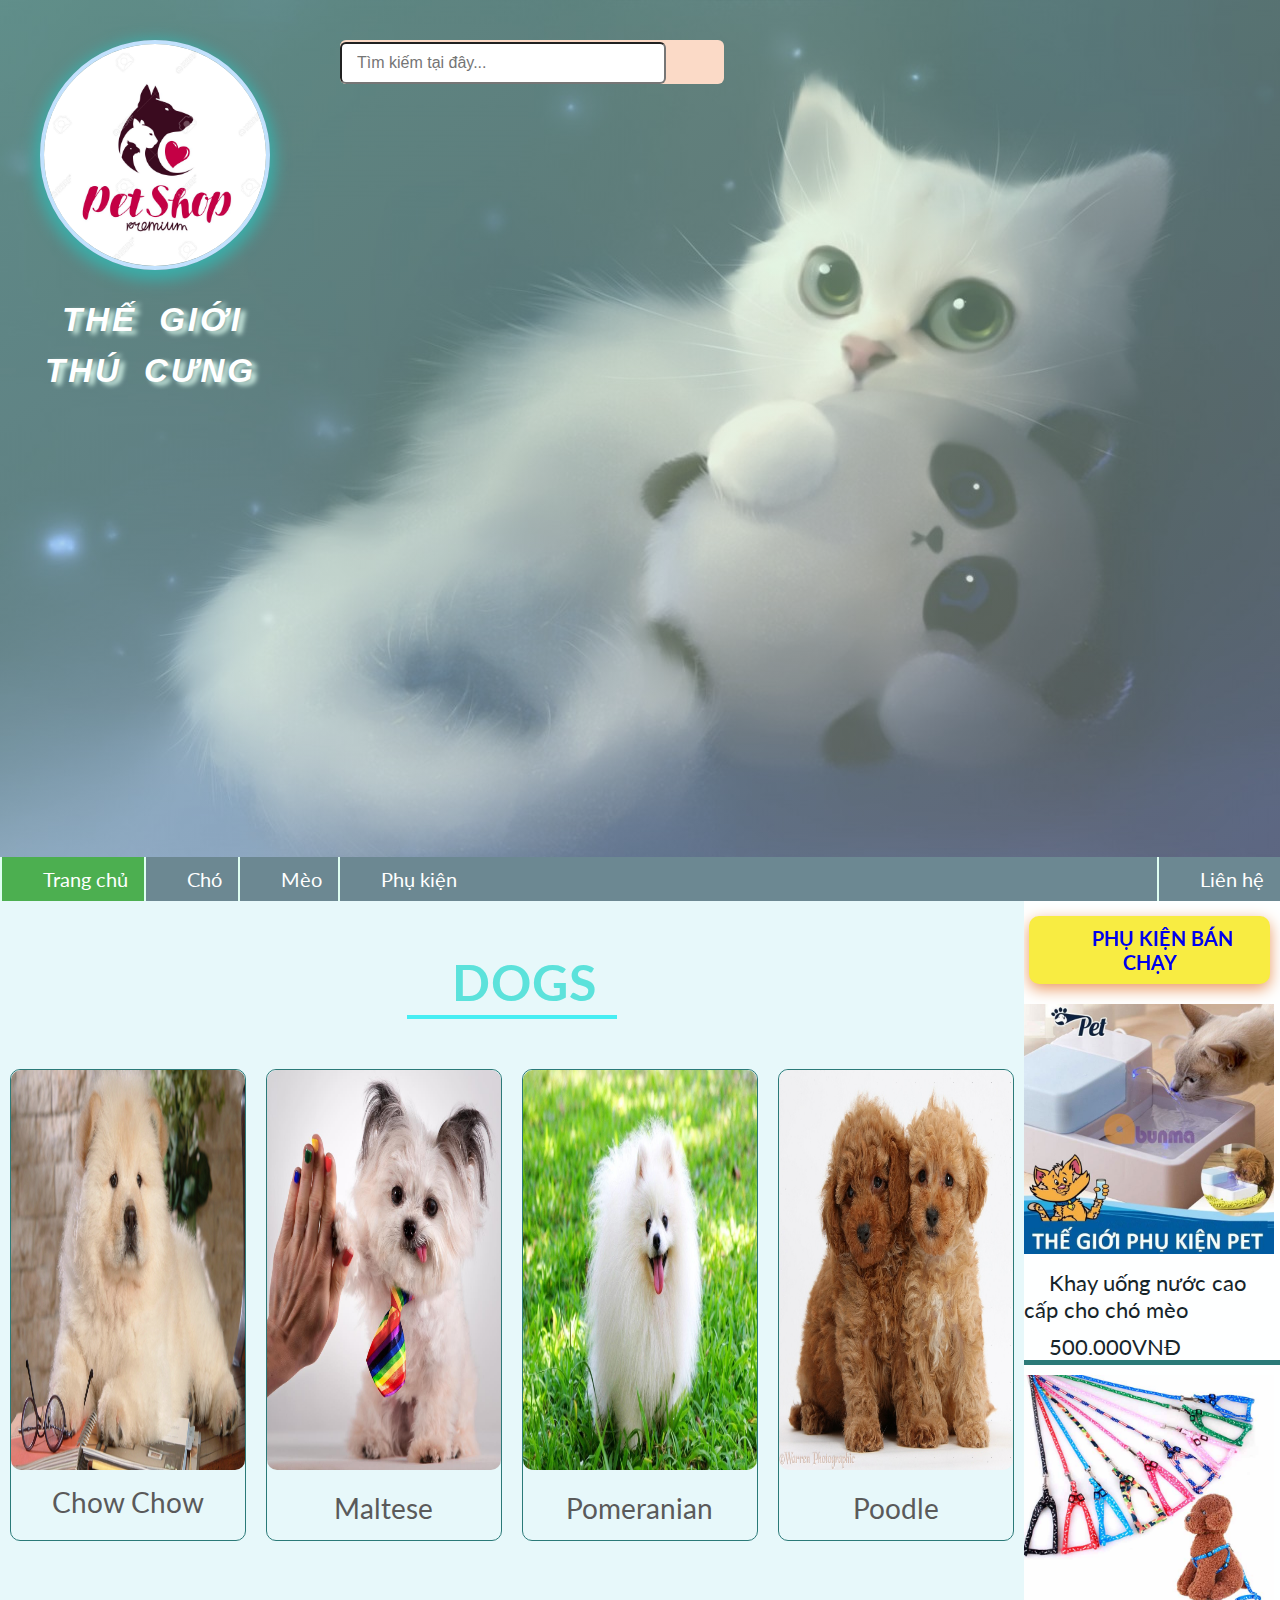
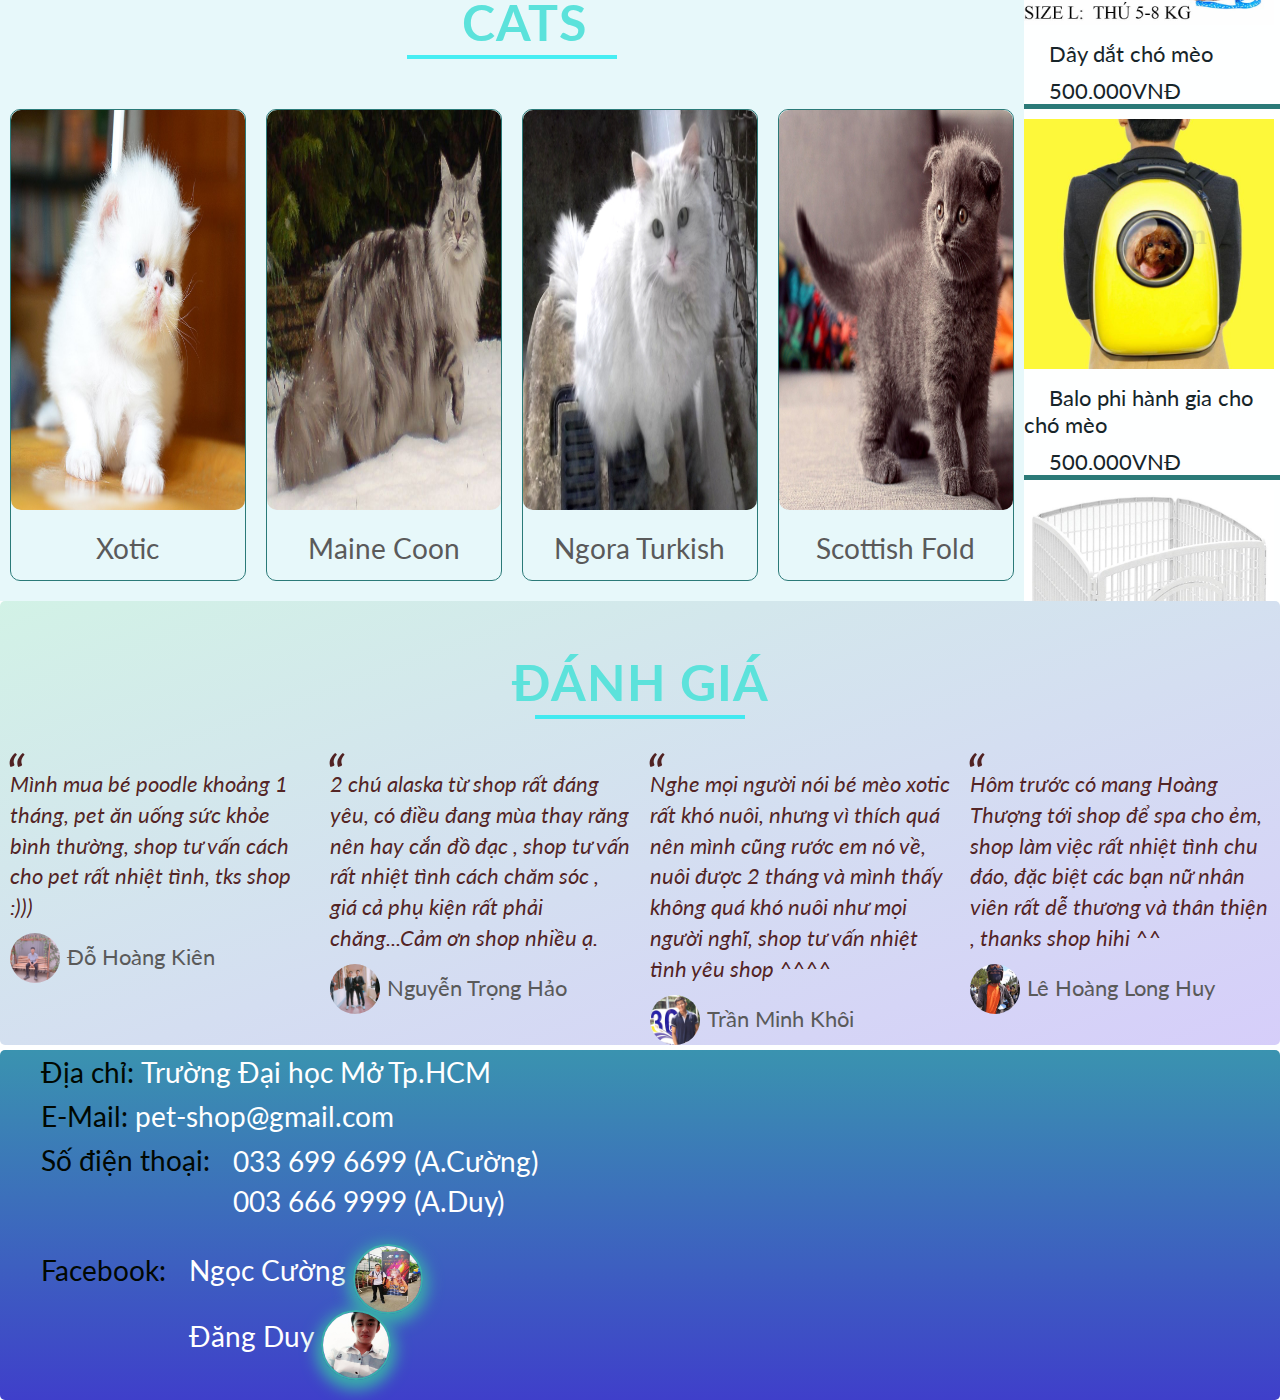
<file: index.html>
<!DOCTYPE html>
<html lang="en">

<head>
    <title>Thế Giới Thú Cưng</title>
    <meta charset="UTF-8">
    <link href="https://fonts.googleapis.com/css?family=Lato:300,400,700,900&display=swap" rel="stylesheet">
    <link rel="stylesheet" href="https://use.fontawesome.com/releases/v5.7.0/css/all.css"
        integrity="sha384-lZN37f5QGtY3VHgisS14W3ExzMWZxybE1SJSEsQp9S+oqd12jhcu+A56Ebc1zFSJ" crossorigin="anonymous">
    <link rel="stylesheet" href="/vendors/css/grid.css">
    <link href="resources/css/styles.css" rel="stylesheet" type="text/css" />
    <link href="resources/img/short-icon-02.jpg" rel="short icon" alt="short-icon" />
</head>

<body>
    <header>
        <a href="/index.html"><img class="logo" src="resources/img/logo-03.jpg" alt="logo" /></a>
        <form class="input">
            <input type="text" name="text" title="Tìm kiếm tại đây..." placeholder="Tìm kiếm tại đây..." /><a
                href="#"><i class="fas fa-search"></i></a>
        </form>
        <div class="heading">
            <h1 class="heading-text">
                <a href="/index.html" class="heading-nav">thế giới <br /> thú cưng</a>
            </h1>
        </div>
    </header>
    <ul class="list-header">
        <!-- Danh sách không có thứ tự -->
        <li><a class="active" href="/index.html"><i class="fas fa-store-alt"></i>Trang chủ</a></li>
        <li class="dropdown">
            <a href="/index2.html#info-dog"><i class="fas fa-dog"></i>Chó</a>
            <!-- <div class="dropdown-content">
                <a href="#">Link 1</a>
                <a href="#">Link 1</a>
                <a href="#">Link 1</a>
            </div> -->
        </li>
        <li class="dropdown">
            <a href="/index3.html#info-cat"><i class='fas fa-cat'></i>Mèo</a>
            <!-- <div class="dropdown-content">
                <a href="#">Link 1</a>
                <a href="#">Link 1</a>
                <a href="#">Link 1</a>
            </div> -->
        </li>
        <li class="dropdown">
            <a href="/index4.html#info-pk"><i class="fas fa-bone"></i>Phụ kiện</a>
            <!-- <div class="dropdown-content">
                <a href="#">Link 1</a>
                <a href="#">Link 1</a>
                <a href="#">Link 1</a>
            </div> -->
        </li>
        <li class="right">
            <a href="#"><i class="fas fa-address-book"></i>Liên hệ</a>
            <!-- <div class="dropdown-content">
                <a href="#">Link 1</a>
                <a href="#">Link 1</a>
                <a href="#">Link 1</a>
            </div> -->
        </li>
    </ul>
    <section class="list-body">
        <div class="row">
            <h2><a href="#"><i class="fas fa-paw"></i>Dogs</a></h2>
        </div>
        <div class="responsive">
            <div class="gallery">
                <div class="gallery-nav">
                    <img class="image" src="/resources/img/dog-chowchow.jpg" alt="dog-chowchow">
                    <div class="desc">Chow Chow</div>
                </div>
                <div class="overlay">
                    <div class="list-overlay">
                        <ul class="list-content">
                            <li><a href="/index2.html#info-dog"><i class="fas fa-paw"></i>Chow Chow</a></li>
                            <li><a href="/index2.html#info-dog"><i class="fas fa-dollar-sign"></i>23.500.000 VNĐ</a>
                            </li>
                            <li><a href="/index2.html#info-dog"><i class="fas fa-palette"></i>Nâu - Trắng</a></li>
                        </ul>
                    </div>
                </div>
            </div>
        </div>


        <div class="responsive">
            <div class="gallery">
                <div class="gallery-nav">
                    <img src="/resources/img/dog-maltese.jpg" alt="dog-maltese">
                    <div class="desc">Maltese</div>
                </div>

                <div class="overlay">
                    <div class="list-overlay">
                        <ul class="list-content">
                            <li><a href="#"><i class="fas fa-paw"></i>Maltese</a></li>
                            <li><a href="#"><i class="fas fa-dollar-sign"></i>15.000.000 VNĐ</a></li>
                            <li><a href="#"><i class="fas fa-palette"></i>Đen - Trắng</a></li>
                        </ul>
                    </div>
                </div>
            </div>
        </div>

        <div class="responsive">
            <div class="gallery">
                <div class="gallery-nav">
                    <img src="/resources/img/dog-pomeranian.jpg" alt="dog-pomeranian">

                    <div class="desc">Pomeranian</div>
                </div>

                <div class="overlay">
                    <div class="list-overlay">
                        <ul class="list-content">
                            <li><a href="#"><i class="fas fa-paw"></i>Pomeranian</a></li>
                            <li><a href="#"><i class="fas fa-dollar-sign"></i>22.500.000 VNĐ</a></li>
                            <li><a href="#"><i class="fas fa-palette"></i>Xám - Trắng</a></li>
                        </ul>
                    </div>
                </div>
            </div>
        </div>

        <div class="responsive">
            <div class="gallery">
                <div class="gallery-nav">
                    <img src="/resources/img/dog-poodle.jpg" alt="dog-poodle">

                    <div class="desc">Poodle</div>
                </div>

                <div class="overlay">
                    <div class="list-overlay">
                        <ul class="list-content">
                            <li><a href="#"><i class="fas fa-paw"></i>Poodle</a></li>
                            <li><a href="#"><i class="fas fa-dollar-sign"></i>7.500.000 VNĐ</a></li>
                            <li><a href="#"><i class="fas fa-palette"></i>Đen - Trắng</a></li>
                        </ul>
                    </div>
                </div>
            </div>
        </div>


        <div class="clearfix"></div>
        <div class="row">
            <h2><a href="#"><i class="fas fa-paw"></i>Cats</a></h2>
        </div>
        <div class="responsive">
            <div class="gallery">
                <div class="gallery-nav">
                    <img src="/resources/img/cat-xotic.jpg" alt="cat-xotic">
                    <div class="desc">Xotic</div>
                </div>

                <div class="overlay">
                    <div class="list-overlay">
                        <ul class="list-content">
                            <li><a href="/index3.html#info-cat"><i class="fas fa-paw"></i>Xotic</a></li>
                            <li><a href="/index3.html#info-cat"><i class="fas fa-dollar-sign"></i>10.000.000 VNĐ</a>
                            </li>
                            <li><a href="/index3.html#info-cat"><i class="fas fa-palette"></i>Trắng</a></li>
                        </ul>
                    </div>
                </div>
            </div>
        </div>
        <div class="responsive">
            <div class="gallery">
                <div class="gallery-nav">
                    <img src="/resources/img/cat-maine-coon.jpg" alt="cat-maine-coon">
                    <div class="desc">Maine Coon</div>
                </div>

                <div class="overlay">
                    <div class="list-overlay">
                        <ul class="list-content">
                            <li><a href="#"><i class="fas fa-paw"></i>Maine Coon</a></li>
                            <li><a href="#"><i class="fas fa-dollar-sign"></i>5.500.000 VNĐ</a></li>
                            <li><a href="#"><i class="fas fa-palette"></i>Nâu - Xám</a></li>
                        </ul>
                    </div>
                </div>
            </div>
        </div>


        <div class="responsive">
            <div class="gallery">
                <div class="gallery-nav">
                    <img src="/resources/img/cat-ngora-turkish.jpg" alt="cat-ngora-turkish">

                    <div class="desc">Ngora Turkish</div>
                </div>

                <div class="overlay">
                    <div class="list-overlay">
                        <ul class="list-content">
                            <li><a href="#"><i class="fas fa-paw"></i>Ngora Turkish</a></li>
                            <li><a href="#"><i class="fas fa-dollar-sign"></i>5.000.000 VNĐ</a></li>
                            <li><a href="#"><i class="fas fa-palette"></i>Đen - Trắng</a></li>
                        </ul>
                    </div>
                </div>
            </div>
        </div>

        <div class="responsive">
            <div class="gallery">
                <div class="gallery-nav">
                    <img src="/resources/img/cat-scottish-fold.jpg" alt="cat-scottish-fold">

                    <div class="desc">Scottish Fold</div>
                </div>

                <div class="overlay">
                    <div class="list-overlay">
                        <ul class="list-content">
                            <li><a href="#"><i class="fas fa-paw"></i>Scottish Fold</a></li>
                            <li><a href="#"><i class="fas fa-dollar-sign"></i>12.500.000 VNĐ</a></li>
                            <li><a href="#"><i class="fas fa-palette"></i>Đen - Trắng</a></li>
                        </ul>
                    </div>
                </div>
            </div>
        </div>
    </section>

    <section class="text-body">
        <h3 class="title-text"><a href="#"><i class="fas fa-bone"></i>phụ kiện bán chạy</a></h3>
        <ul class="list-pk">
            <li>
                <ul class="list-pk-nav">
                    <a href="/index4.html#info-pk">
                        <li class="list-pk-nav-nav">
                            <img src="/resources/img/pk-02.jpeg" alt="phu kien">
                        </li>
                        <li><i class="fas fa-paw"></i>Khay uống nước cao cấp cho chó mèo</li>
                        <li><i class="fas fa-dollar-sign"></i>500.000VNĐ</li>
                    </a>

                </ul>
            </li>
            <li>
                <ul class="list-pk-nav">
                    <a href="#">
                        <li class="list-pk-nav-nav">
                            <img src="/resources/img/pk-01.jpg" alt="phu kien">
                        </li>
                        <li><i class="fas fa-paw"></i>Dây dắt chó mèo</li>
                        <li><i class="fas fa-dollar-sign"></i>500.000VNĐ</li>
                    </a>

                </ul>
            </li>

            <li>
                <ul class="list-pk-nav">
                    <a href="#">
                        <li class="list-pk-nav-nav">
                            <img src="/resources/img/pk-03.jpg" alt="phu kien">
                        </li>
                        <li><i class="fas fa-paw"></i>Balo phi hành gia cho chó mèo</li>
                        <li><i class="fas fa-dollar-sign"></i>500.000VNĐ</li>
                    </a>


                </ul>
            </li>
            <li>
                <ul class="list-pk-nav">
                    <a href="#">
                        <li class="list-pk-nav-nav">
                            <img src="/resources/img/pk-04.jpg" alt="phu kien">
                        </li>
                        <li><i class="fas fa-paw"></i>Hàng rào quây nhựa</li>
                        <li><i class="fas fa-dollar-sign"></i>500.000VNĐ</li>

                    </a>

                </ul>
            </li>
            <li>
                <ul class="list-pk-nav">
                    <a href="#">
                        <li class="list-pk-nav-nav">
                            <img src="/resources/img/pk-05.jpg" alt="phu kien">
                        </li>
                        <li><i class="fas fa-paw"></i>Tổ ấm cho mèo</li>
                        <li><i class="fas fa-dollar-sign"></i>500.000VNĐ</li>
                    </a>


                </ul>
            </li>
            <li>
                <ul class="list-pk-nav">
                    <a href="#">
                        <li class="list-pk-nav-nav">
                            <img src="/resources/img/pk-06.jpg" alt="phu kien">
                        </li>
                        <li><i class="fas fa-paw"></i>Thức ăn cho pet</li>
                        <li><i class="fas fa-dollar-sign"></i>500.000VNĐ</li>
                    </a>


                </ul>
            </li>
            <li>
                <ul class="list-pk-nav">
                    <a href="#">
                        <li class="list-pk-nav-nav">
                            <img src="/resources/img/pk-07.jpg" alt="phu kien">
                        </li>
                        <li><i class="fas fa-paw"></i>Giường ngủ cho chó</li>
                        <li><i class="fas fa-dollar-sign"></i>500.000VNĐ</li>
                    </a>


                </ul>
            </li>

            <li>
                <ul class="list-pk-nav">
                    <a href="#">
                        <li class="list-pk-nav-nav">
                            <img src="/resources/img/pk-08.jpg" alt="phu kien">
                        </li>
                        <li><i class="fas fa-paw"></i>Khay thức ăn cho pet</li>
                        <li><i class="fas fa-dollar-sign"></i>500.000VNĐ</li>

                    </a>

                </ul>
            </li>

        </ul>
    </section>
    <div class="clearfix"></div>
    <div class="review">
        <div class="row">
            <h2><a href="#">đánh giá</a></h2>
        </div>
        <div class="responsive">
            <div class="gallery-cmt">
                <div class="text-cmt">
                    Mình mua bé poodle khoảng 1 tháng, pet ăn uống sức khỏe bình thường, shop tư vấn cách cho pet rất
                    nhiệt tình, tks shop :)))
                </div>
                <a><img class="img-cmt" src="/resources/img/cmt-01.jpg" alt="img-cmt"><span style="font-size: 22px">Đỗ Hoàng Kiên</span></a>
            </div>
        </div>
        <div class="responsive">
            <div class="gallery-cmt">
                <div class="text-cmt">
                    2 chú alaska từ shop rất đáng yêu, có điều đang mùa thay răng nên hay cắn đồ đạc , shop tư vấn rất
                    nhiệt tình cách chăm sóc , giá cả phụ kiện rất phải chăng...Cảm ơn shop nhiều ạ.
                </div>
                <a><img class="img-cmt" src="/resources/img/cmt-02.jpg" alt="img-cmt"><span style="font-size: 22px">Nguyễn Trọng Hảo</span></a>
            </div>
        </div>
        <div class="responsive">
            <div class="gallery-cmt">
                <div class="text-cmt">
                    Nghe mọi người nói bé mèo xotic rất khó nuôi, nhưng vì thích quá nên mình cũng rước em nó về, nuôi
                    được 2 tháng và mình thấy không quá khó nuôi như mọi người nghĩ, shop tư vấn nhiệt tình yêu shop
                    ^^^^
                </div>
                <a><img class="img-cmt" src="/resources/img/cmt-03.jpg" alt="img-cmt"><span style="font-size: 22px">Trần Minh Khôi</span></a>
            </div>
        </div>
        <div class="responsive">
            <div class="gallery-cmt">
                <div class="text-cmt">
                    Hôm trước có mang Hoàng Thượng tới shop để spa cho ẻm, shop làm việc rất nhiệt tình chu đáo, đặc
                    biệt các bạn nữ nhân viên rất dễ thương và thân thiện , thanks shop hihi ^^
                </div>
                <a><img class="img-cmt" src="/resources/img/cmt-04.jpg" alt="img-cmt"><span style="font-size: 22px">Lê Hoàng Long Huy</span></a>
            </div>
        </div>
    </div>
    <div class="clearfix"></div>
    <div class="footer">
        <ul class="list-footer">
            <li><i class="fas fa-map-marked-alt"></i>Địa chỉ: <a href="http://it.ou.edu.vn/" target="_blank">Trường Đại
                    học Mở
                    Tp.HCM</a></li>
            <li><i class="fas fa-envelope"></i>E-Mail: <a
                    href="https://mail.google.com/mail/u/0/?sw=2&token=%5B%22cftp%22,%2208d7148e9c%22,%22YrCom515uKJZ7Dqxf1mFPw%5Cu003d%5Cu003d%22,%224xZtFcmMfDU-lL0gGe71dQ%5Cu003d%5Cu003d%22,%227623,7610,7618,7236,7332,7068,7150,7489,7156,7020,7418,7414,7393,6969,6929,7158,7433,7616,7416,7530,7137,6804,7327,7403,7301,7189,7556,7027,7200,6999,7591,7018,6984,7164,7361,7512,7549,6792,7517,7379,7419,7461,7016,7437,7407,7190%22,1%5D&dilte=0&gme=1&sme=0#inbox"
                    target="_blank">pet-shop@gmail.com</a></li>
            <li><i class="fas fa-phone-square"></i>
                Số điện thoại:
                <ul class="list-footer-nav">
                    <li class="phone"><a href="#">033 699 6699 (A.Cường)</a></li>
                    <li class="phone"><a href="#">003 666 9999 (A.Duy)</a></li>
                </ul>
            </li>
            <li class="list-icon-footer"><i class="fab fa-facebook-square"></i>
                Facebook:
                <ul class="list-footer-nav">
                    <li class="list-add">
                        <a href="https://www.facebook.com/tony.cuong.39142" target="_blank" class="facebook">Ngọc
                            Cường<img src="resources/img/facebook-01.jpg" alt="facebook"></a>
                    </li>
                    <li class="list-add">
                        <a href="https://www.facebook.com/profile.php?id=100007061024706&sk=photos_all&lst=100005702803161%3A100007061024706%3A1564973661"
                            target="_blank" class="facebook">Đăng Duy<img src="resources/img/facebook-02.jpg"
                                alt="facebook"></a>
                    </li>
                </ul>
            </li>
        </ul>
        <ul class="list-icon">
            <li><i class="fab fa-facebook-square"></i></li>
            <li><i class="fab fa-facebook-messenger"></i></li>
            <li><i class="fab fa-instagram"></i></li>
            <li><i class="fab fa-google-plus-g"></i></li>
            <li><i class="fab fa-youtube"></i></li>
        </ul>
    </div>
</body>

</html>
</file>
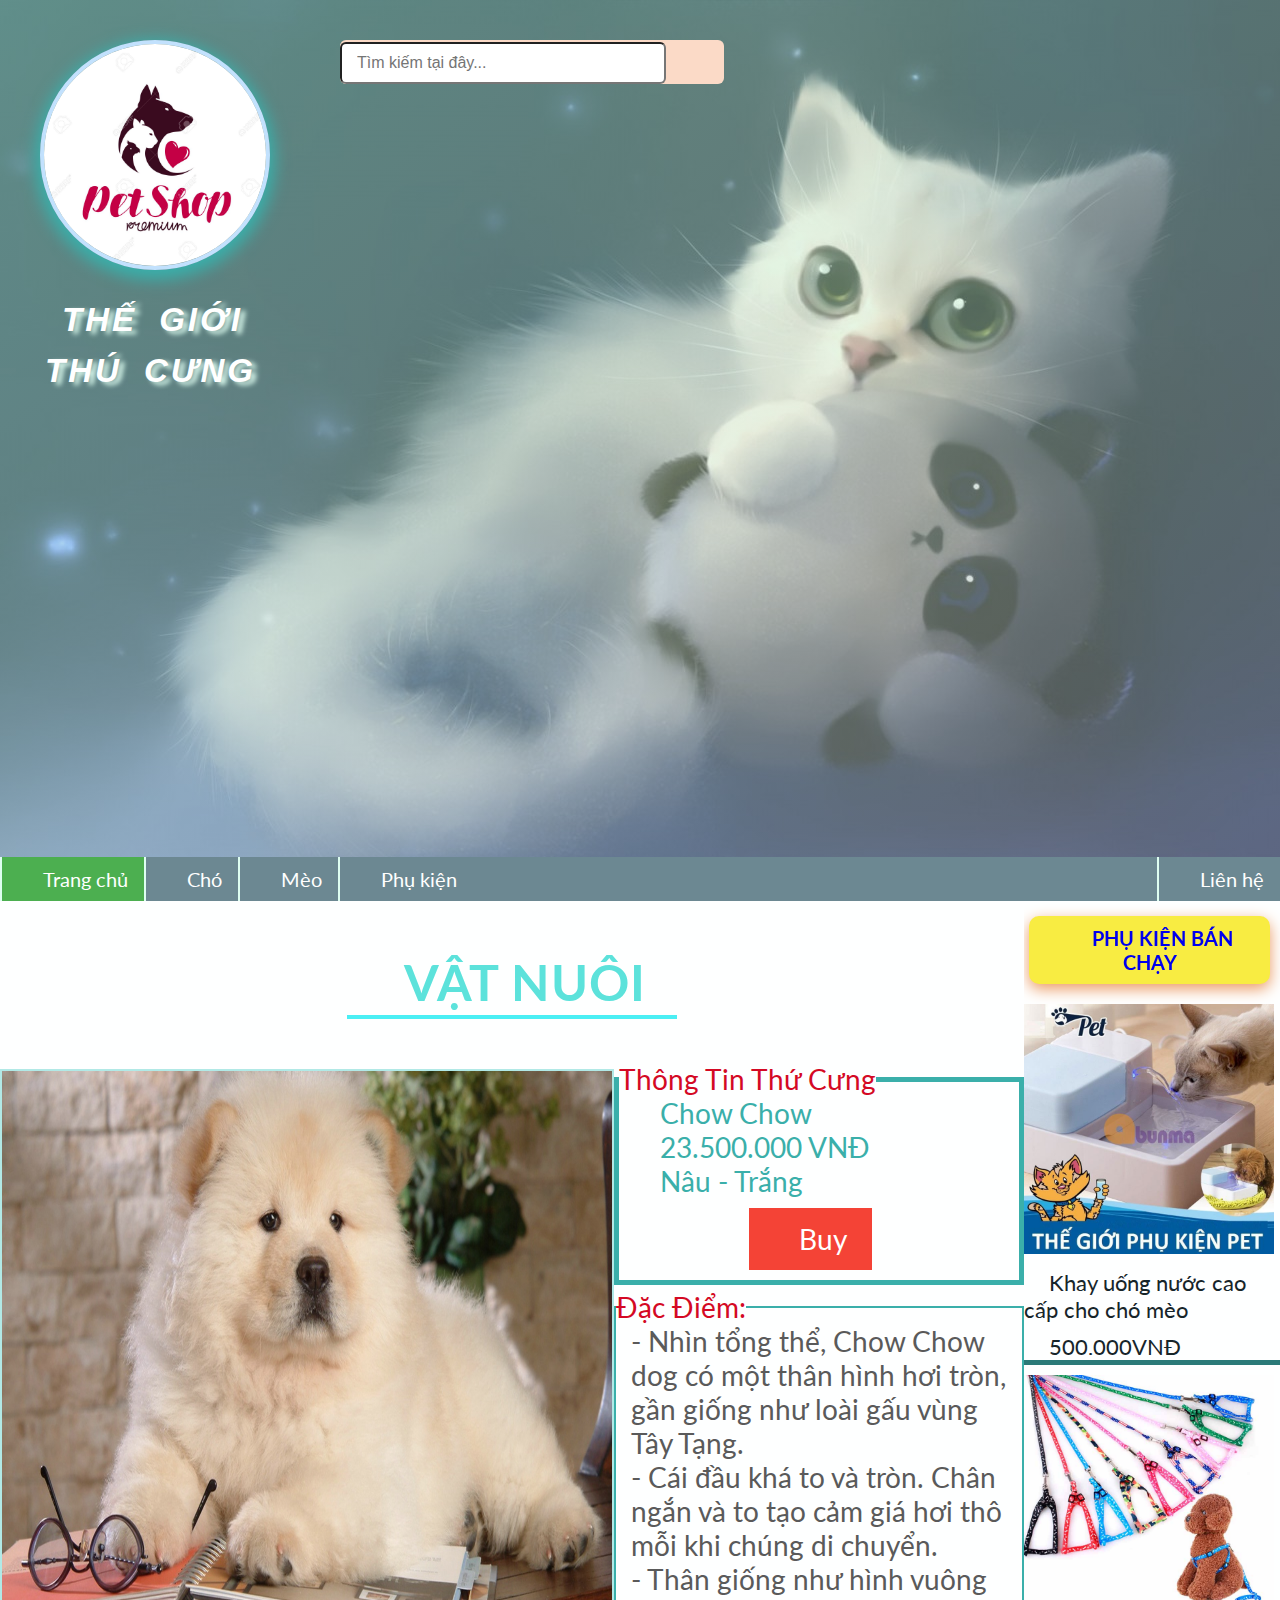
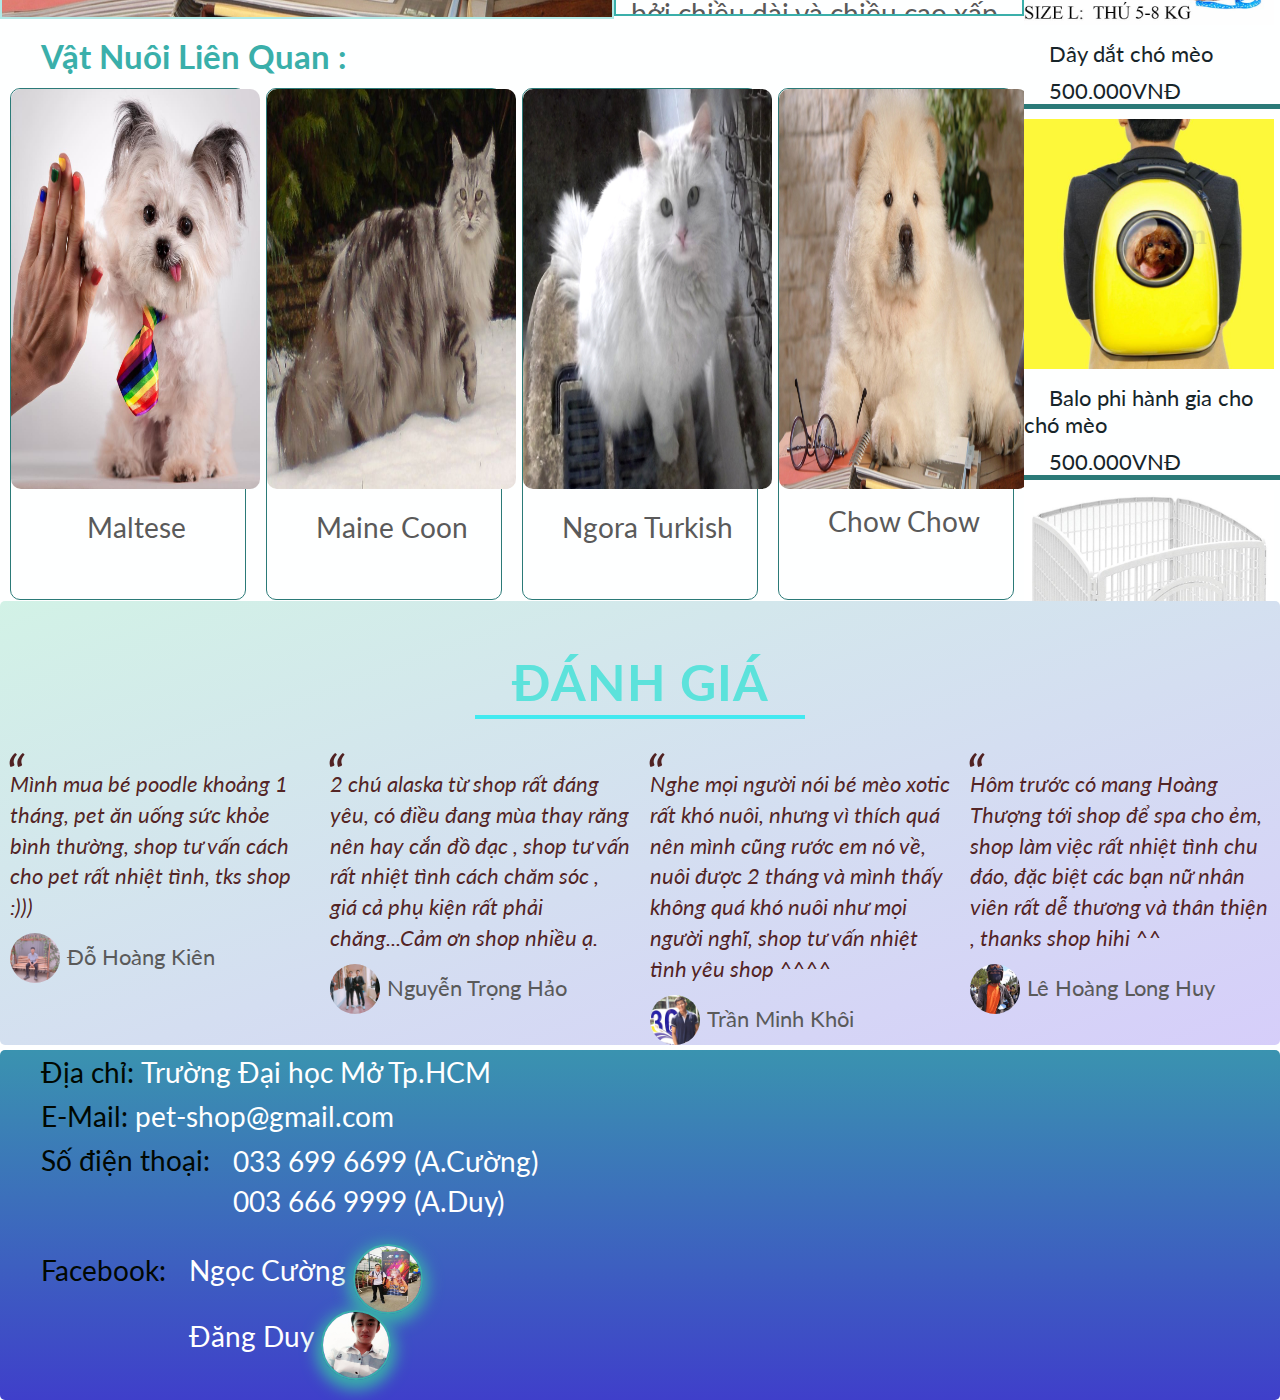
<file: index2.html>
<!DOCTYPE html>
<html lang="en">

<head>
    <title>Thế Giới Thú Cưng</title>
    <meta charset="UTF-8">
    <link href="https://fonts.googleapis.com/css?family=Lato:300,400,700,900&display=swap" rel="stylesheet">
    <link rel="stylesheet" href="https://use.fontawesome.com/releases/v5.7.0/css/all.css"
        integrity="sha384-lZN37f5QGtY3VHgisS14W3ExzMWZxybE1SJSEsQp9S+oqd12jhcu+A56Ebc1zFSJ" crossorigin="anonymous">
    <link rel="stylesheet" href="/vendors/css/grid.css">
    <link href="resources/css/styles2.css" rel="stylesheet" type="text/css" />
    <link href="resources/img/short-icon-02.jpg" rel="short icon" alt="short-icon" />
</head>

<body>
    <header>
        <a href="/index.html"><img class="logo" src="resources/img/logo-03.jpg" alt="logo" /></a>
        <form class="input">
            <input type="text" name="text" title="Tìm kiếm tại đây..." placeholder="Tìm kiếm tại đây..." /><a
                href="#"><i class="fas fa-search"></i></a>
        </form>
        <div class="heading">
            <h1 class="heading-text">
                <a href="/index.html" class="heading-nav">thế giới <br /> thú cưng</a>
            </h1>
        </div>
    </header>
    <ul class="list-header">
        <!-- Danh sách không có thứ tự -->
        <li><a class="active" href="/index.html"><i class="fas fa-store-alt"></i>Trang chủ</a></li>
        <li class="dropdown">
            <a href="/index2.html#info-dog"><i class="fas fa-dog"></i>Chó</a>
            <!-- <div class="dropdown-content">
                <a href="#">Link 1</a>
                <a href="#">Link 1</a>
                <a href="#">Link 1</a>
            </div> -->
        </li>
        <li class="dropdown">
            <a href="/index3.html#info-cat"><i class='fas fa-cat'></i>Mèo</a>
            <!-- <div class="dropdown-content">
                <a href="#">Link 1</a>
                <a href="#">Link 1</a>
                <a href="#">Link 1</a>
            </div> -->
        </li>
        <li class="dropdown">
            <a href="/index4.html#info-pk"><i class="fas fa-bone"></i>Phụ kiện</a>
            <!-- <div class="dropdown-content">
                <a href="#">Link 1</a>
                <a href="#">Link 1</a>
                <a href="#">Link 1</a>
            </div> -->
        </li>
        <li class="right">
            <a href="#"><i class="fas fa-address-book"></i>Liên hệ</a>
            <!-- <div class="dropdown-content">
                <a href="#">Link 1</a>
                <a href="#">Link 1</a>
                <a href="#">Link 1</a>
            </div> -->
        </li>
    </ul>
    <div class="des-body">
        <div class="row">
            <h2 id="info-dog"><a href="#"><i class="fas fa-paw"></i>vật nuôi</a></h2>
        </div>
        <div class="des-nav">
            <img src="/resources/img/dog-chowchow.jpg" alt="des-img-chowchow">
        </div>
        <fieldset class="info">
            <legend>Thông Tin Thứ Cưng</legend>
            <div class="des-text">
                <ul class="des-list">
                    <li><a href="#"><i class="fas fa-paw"></i>Chow Chow</a></li>
                    <li><a href="#"><i class="fas fa-dollar-sign"></i>23.500.000 VNĐ</a></li>
                    <li><a href="#"><i class="fas fa-palette"></i>Nâu - Trắng</a></li>
                    <li class="btn"><a href="#"><i class="fas fa-shopping-cart"></i>Buy</a></li>
                </ul>
            </div>
        </fieldset>
        <fieldset class="info-text">
            <legend>
                <div>Đặc Điểm:</div>
            </legend>
            <div class="des-text">
                <ul class="des-list-text">
                    <li> - Nhìn tổng thể, Chow Chow dog có một thân hình hơi tròn, gần giống như loài gấu vùng Tây Tạng.
                    </li>
                    <li> - Cái đầu khá to và tròn. Chân ngắn và to tạo cảm giá hơi thô mỗi khi chúng di chuyển.</li>
                    <li> - Thân giống như hình vuông bởi chiều dài và chiều cao xấp xỉ bằng nhau.</li>
                    <li> - Một con Chow Chow trưởng thành có chiều cao từ 45-56 cm, nặng từ 20-32 kg..</li>
                    <li> - Lưỡi nhỏ màu xanh đen. Tai tròn, nhỏ bị che mất bởi bộ lông.</li>
                    <li> - Đuôi có độ dài vừa phải, mọc nhiều lông và luôn vắt lên lưng.</li>
                    <li> - Chó Chow Chow sống tình cảm, thích nhận được sự quan tâm, chăm sóc của chủ nhân. Nếu như bạn
                        thể hiện
                        được điều đó, chúng sẽ rất ngoan ngoãn, nghe lời. Ngược lại nếu bạn bỏ bê không chăm lo cho
                        chúng thì
                        giống chó này sẽ trở nên lì lợm, cứng đầu.
                        Chow Chow cảnh giác rất cao đối với người lạ. Chúng không dễ làm quen và có thể chống trả quyết
                        liệt đối
                        với những ai làm hại chủ nhân. Trong một số tình huống, chó Chow thể hiện sự hung dữ, không thân
                        thiện.
                    </li>
                </ul>
            </div>
        </fieldset>
        <div class="clearfix"></div>
        <div class="list-img-nav">
            <h3><i class="fas fa-paw"></i>Vật Nuôi Liên Quan :</h3>
            <div class="list-img-nav-nav">
                <div class="responsive">
                    <div class="gallery">
                        <div class="gallery-nav">
                            <img src="/resources/img/dog-maltese.jpg" alt="dog-maltese">
                            <div class="desc">Maltese</div>
                        </div>
                        <div class="overlay">
                            <div class="list-overlay">
                                <ul class="list-content">
                                    <li><a href="/index5.html#info"><i class="fas fa-paw"></i>Maltese</a></li>
                                    <li><a href="/index5.html#info"><i class="fas fa-dollar-sign"></i>2.500.000 VNĐ</a>
                                    </li>
                                    <li><a href="/index5.html#info"><i class="fas fa-palette"></i>Đen - Trắng</a></li>
                                </ul>
                            </div>
                        </div>
                    </div>
                </div>
                <div class="responsive">
                    <div class="gallery">
                        <div class="gallery-nav">
                            <img src="/resources/img/cat-maine-coon.jpg" alt="cat-maine-coon">
                            <div class="desc">Maine Coon</div>
                        </div>

                        <div class="overlay">
                            <div class="list-overlay">
                                <ul class="list-content">
                                    <li><a href="#"><i class="fas fa-paw"></i>Maine Coon</a></li>
                                    <li><a href="#"><i class="fas fa-dollar-sign"></i>13.500.000 VNĐ</a></li>
                                    <li><a href="#"><i class="fas fa-palette"></i>Nâu - Xám</a></li>
                                </ul>
                            </div>
                        </div>
                    </div>
                </div>


                <div class="responsive">
                    <div class="gallery">
                        <div class="gallery-nav">
                            <img src="/resources/img/cat-ngora-turkish.jpg" alt="cat-ngora-turkish">

                            <div class="desc">Ngora Turkish</div>
                        </div>

                        <div class="overlay">
                            <div class="list-overlay">
                                <ul class="list-content">
                                    <li><a href="#"><i class="fas fa-paw"></i>Ngora Turkish</a></li>
                                    <li><a href="#"><i class="fas fa-dollar-sign"></i>5.500.000 VNĐ</a></li>
                                    <li><a href="#"><i class="fas fa-palette"></i>Đen - Trắng</a></li>
                                </ul>
                            </div>
                        </div>
                    </div>
                </div>
                <div class="responsive">
                    <div class="gallery">
                        <div class="gallery-nav">
                            <img class="image" src="/resources/img/dog-chowchow.jpg" alt="dog-chowchow">
                            <div class="desc">Chow Chow</div>
                        </div>
                        <div class="overlay">
                            <div class="list-overlay">
                                <ul class="list-content">
                                    <li><a href="#"><i class="fas fa-paw"></i>Chow Chow</a></li>
                                    <li><a href="#"><i class="fas fa-dollar-sign"></i>23.500.000 VNĐ</a></li>
                                    <li><a href="#"><i class="fas fa-palette"></i>Nâu - Trắng</a></li>
                                </ul>
                            </div>
                        </div>
                    </div>
                </div>
                <div class="responsive">
                    <div class="gallery">
                        <div class="gallery-nav">
                            <img src="/resources/img/cat-scottish-fold.jpg" alt="cat-scottish-fold">

                            <div class="desc">Scottish Fold</div>
                        </div>

                        <div class="overlay">
                            <div class="list-overlay">
                                <ul class="list-content">
                                    <li><a href="#"><i class="fas fa-paw"></i>Scottish Fold</a></li>
                                    <li><a href="#"><i class="fas fa-dollar-sign"></i>15.500.000 VNĐ</a></li>
                                    <li><a href="#"><i class="fas fa-palette"></i>Đen - Trắng</a></li>
                                </ul>
                            </div>
                        </div>
                    </div>
                </div>

                <div class="responsive">
                    <div class="gallery">
                        <div class="gallery-nav">
                            <img src="/resources/img/cat-xotic.jpg" alt="cat-xotic">
                            <div class="desc">Xotic</div>
                        </div>

                        <div class="overlay">
                            <div class="list-overlay">
                                <ul class="list-content">
                                    <li><a href="#"><i class="fas fa-paw"></i>Xotic</a></li>
                                    <li><a href="#"><i class="fas fa-dollar-sign"></i>21.500.000 VNĐ</a></li>
                                    <li><a href="#"><i class="fas fa-palette"></i>Trắng</a></li>
                                </ul>
                            </div>
                        </div>
                    </div>
                </div>
                <div class="responsive">
                    <div class="gallery">
                        <div class="gallery-nav">
                            <img src="/resources/img/dog-pomeranian.jpg" alt="dog-pomeranian">

                            <div class="desc">Pomeranian</div>
                        </div>
                        <div class="overlay">
                            <div class="list-overlay">
                                <ul class="list-content">
                                    <li><a href="#"><i class="fas fa-paw"></i>Pomeranian</a></li>
                                    <li><a href="#"><i class="fas fa-dollar-sign"></i>17.500.000 VNĐ</a></li>
                                    <li><a href="#"><i class="fas fa-palette"></i>Xám - Trắng</a></li>
                                </ul>
                            </div>
                        </div>
                    </div>
                </div>
                <div class="responsive">
                    <div class="gallery">
                        <div class="gallery-nav">
                            <img src="/resources/img/dog-poodle.jpg" alt="dog-poodle">

                            <div class="desc">Poodle</div>
                        </div>
                        <div class="overlay">
                            <div class="list-overlay">
                                <ul class="list-content">
                                    <li><a href="#"><i class="fas fa-paw"></i>Poodle</a></li>
                                    <li><a href="#"><i class="fas fa-dollar-sign"></i>13.500.000 VNĐ</a></li>
                                    <li><a href="#"><i class="fas fa-palette"></i>Đen - Trắng</a></li>
                                </ul>
                            </div>
                        </div>
                    </div>
                </div>
            </div>

            <div class="clearfix"></div>
        </div>
    </div>
    <section class="text-body">
        <h3 class="title-text"><a href="#"><i class="fas fa-bone"></i>phụ kiện bán chạy</a></h3>
        <ul class="list-pk">
            <li>
                <ul class="list-pk-nav">
                    <a href="/index4.html#info-pk">
                        <li class="list-pk-nav-nav">
                            <img src="/resources/img/pk-02.jpeg" alt="phu kien">
                        </li>
                        <li><i class="fas fa-paw"></i>Khay uống nước cao cấp cho chó mèo</li>
                        <li><i class="fas fa-dollar-sign"></i>500.000VNĐ</li>
                    </a>

                </ul>
            </li>
            <li>
                <ul class="list-pk-nav">
                    <a href="#">
                        <li class="list-pk-nav-nav">
                            <img src="/resources/img/pk-01.jpg" alt="phu kien">
                        </li>
                        <li><i class="fas fa-paw"></i>Dây dắt chó mèo</li>
                        <li><i class="fas fa-dollar-sign"></i>500.000VNĐ</li>
                    </a>

                </ul>
            </li>

            <li>
                <ul class="list-pk-nav">
                    <a href="#">
                        <li class="list-pk-nav-nav">
                            <img src="/resources/img/pk-03.jpg" alt="phu kien">
                        </li>
                        <li><i class="fas fa-paw"></i>Balo phi hành gia cho chó mèo</li>
                        <li><i class="fas fa-dollar-sign"></i>500.000VNĐ</li>
                    </a>


                </ul>
            </li>
            <li>
                <ul class="list-pk-nav">
                    <a href="#">
                        <li class="list-pk-nav-nav">
                            <img src="/resources/img/pk-04.jpg" alt="phu kien">
                        </li>
                        <li><i class="fas fa-paw"></i>Hàng rào quây nhựa</li>
                        <li><i class="fas fa-dollar-sign"></i>500.000VNĐ</li>

                    </a>

                </ul>
            </li>
            <li>
                <ul class="list-pk-nav">
                    <a href="#">
                        <li class="list-pk-nav-nav">
                            <img src="/resources/img/pk-05.jpg" alt="phu kien">
                        </li>
                        <li><i class="fas fa-paw"></i>Tổ ấm cho mèo</li>
                        <li><i class="fas fa-dollar-sign"></i>500.000VNĐ</li>
                    </a>


                </ul>
            </li>
            <li>
                <ul class="list-pk-nav">
                    <a href="#">
                        <li class="list-pk-nav-nav">
                            <img src="/resources/img/pk-06.jpg" alt="phu kien">
                        </li>
                        <li><i class="fas fa-paw"></i>Thức ăn cho pet</li>
                        <li><i class="fas fa-dollar-sign"></i>500.000VNĐ</li>
                    </a>


                </ul>
            </li>
            <li>
                <ul class="list-pk-nav">
                    <a href="#">
                        <li class="list-pk-nav-nav">
                            <img src="/resources/img/pk-07.jpg" alt="phu kien">
                        </li>
                        <li><i class="fas fa-paw"></i>Giường ngủ cho chó</li>
                        <li><i class="fas fa-dollar-sign"></i>500.000VNĐ</li>
                    </a>


                </ul>
            </li>

            <li>
                <ul class="list-pk-nav">
                    <a href="#">
                        <li class="list-pk-nav-nav">
                            <img src="/resources/img/pk-08.jpg" alt="phu kien">
                        </li>
                        <li><i class="fas fa-paw"></i>Khay thức ăn cho pet</li>
                        <li><i class="fas fa-dollar-sign"></i>500.000VNĐ</li>

                    </a>

                </ul>
            </li>

        </ul>
    </section>
    <div class="clearfix"></div>
    <div class="review">
        <div class="row">
            <h2><a href="#">đánh giá</a></h2>
        </div>
        <div class="responsive">
            <div class="gallery-cmt">
                <div class="text-cmt">
                    Mình mua bé poodle khoảng 1 tháng, pet ăn uống sức khỏe bình thường, shop tư vấn cách cho pet rất
                    nhiệt tình, tks shop :)))
                </div>
                <a><img class="img-cmt" src="/resources/img/cmt-01.jpg" alt="img-cmt"><span style="font-size: 22px">Đỗ Hoàng Kiên</span></a>
            </div>
        </div>
        <div class="responsive">
            <div class="gallery-cmt">
                <div class="text-cmt">
                    2 chú alaska từ shop rất đáng yêu, có điều đang mùa thay răng nên hay cắn đồ đạc , shop tư vấn rất
                    nhiệt tình cách chăm sóc , giá cả phụ kiện rất phải chăng...Cảm ơn shop nhiều ạ.
                </div>
                <a><img class="img-cmt" src="/resources/img/cmt-02.jpg" alt="img-cmt"><span style="font-size: 22px">Nguyễn Trọng Hảo</span></a>
            </div>
        </div>
        <div class="responsive">
            <div class="gallery-cmt">
                <div class="text-cmt">
                    Nghe mọi người nói bé mèo xotic rất khó nuôi, nhưng vì thích quá nên mình cũng rước em nó về, nuôi
                    được 2 tháng và mình thấy không quá khó nuôi như mọi người nghĩ, shop tư vấn nhiệt tình yêu shop
                    ^^^^
                </div>
                <a><img class="img-cmt" src="/resources/img/cmt-03.jpg" alt="img-cmt"><span style="font-size: 22px">Trần Minh Khôi</span></a>
            </div>
        </div>
        <div class="responsive">
            <div class="gallery-cmt">
                <div class="text-cmt">
                    Hôm trước có mang Hoàng Thượng tới shop để spa cho ẻm, shop làm việc rất nhiệt tình chu đáo, đặc
                    biệt các bạn nữ nhân viên rất dễ thương và thân thiện , thanks shop hihi ^^
                </div>
                <a><img class="img-cmt" src="/resources/img/cmt-04.jpg" alt="img-cmt"><span style="font-size: 22px">Lê Hoàng Long Huy</span></a>
            </div>
        </div>
    </div>
    <div class="clearfix"></div>
    <div class="footer">
        <ul class="list-footer">
            <li><i class="fas fa-map-marked-alt"></i>Địa chỉ: <a href="http://it.ou.edu.vn/" target="_blank">Trường Đại
                    học Mở
                    Tp.HCM</a></li>
            <li><i class="fas fa-envelope"></i>E-Mail: <a
                    href="https://mail.google.com/mail/u/0/?sw=2&token=%5B%22cftp%22,%2208d7148e9c%22,%22YrCom515uKJZ7Dqxf1mFPw%5Cu003d%5Cu003d%22,%224xZtFcmMfDU-lL0gGe71dQ%5Cu003d%5Cu003d%22,%227623,7610,7618,7236,7332,7068,7150,7489,7156,7020,7418,7414,7393,6969,6929,7158,7433,7616,7416,7530,7137,6804,7327,7403,7301,7189,7556,7027,7200,6999,7591,7018,6984,7164,7361,7512,7549,6792,7517,7379,7419,7461,7016,7437,7407,7190%22,1%5D&dilte=0&gme=1&sme=0#inbox"
                    target="_blank">pet-shop@gmail.com</a></li>
            <li><i class="fas fa-phone-square"></i>
                Số điện thoại:
                <ul class="list-footer-nav">
                    <li class="phone"><a href="#">033 699 6699 (A.Cường)</a></li>
                    <li class="phone"><a href="#">003 666 9999 (A.Duy)</a></li>
                </ul>
            </li>
            <li class="list-icon-footer"><i class="fab fa-facebook-square"></i>
                Facebook:
                <ul class="list-footer-nav">
                    <li class="list-add">
                        <a href="https://www.facebook.com/tony.cuong.39142" target="_blank" class="facebook">Ngọc
                            Cường<img src="resources/img/facebook-01.jpg" alt="facebook"></a>
                    </li>
                    <li class="list-add">
                        <a href="https://www.facebook.com/profile.php?id=100007061024706&sk=photos_all&lst=100005702803161%3A100007061024706%3A1564973661"
                            target="_blank" class="facebook">Đăng Duy<img src="resources/img/facebook-02.jpg"
                                alt="facebook"></a>
                    </li>
                </ul>
            </li>
        </ul>
        <ul class="list-icon">
            <li><i class="fab fa-facebook-square"></i></li>
            <li><i class="fab fa-facebook-messenger"></i></li>
            <li><i class="fab fa-instagram"></i></li>
            <li><i class="fab fa-google-plus-g"></i></li>
            <li><i class="fab fa-youtube"></i></li>
        </ul>
    </div>
</body>

</html>
</file>
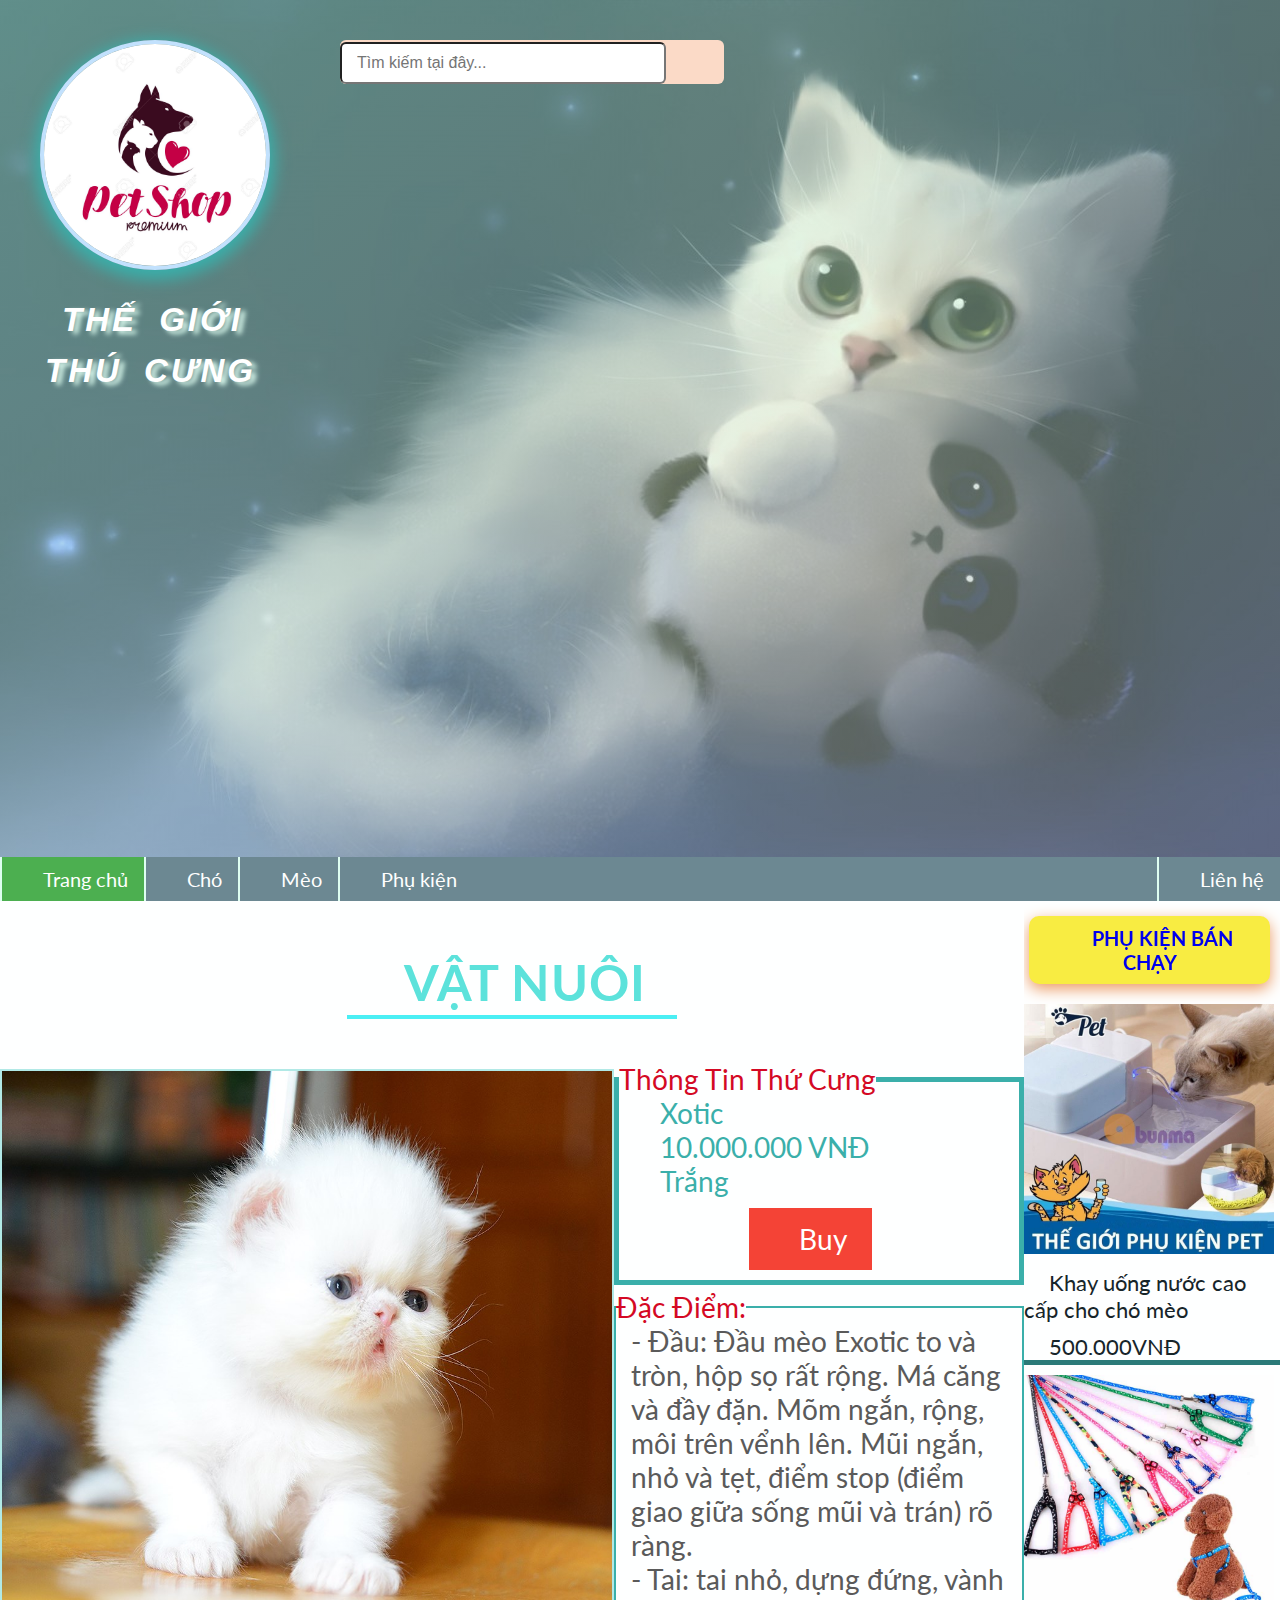
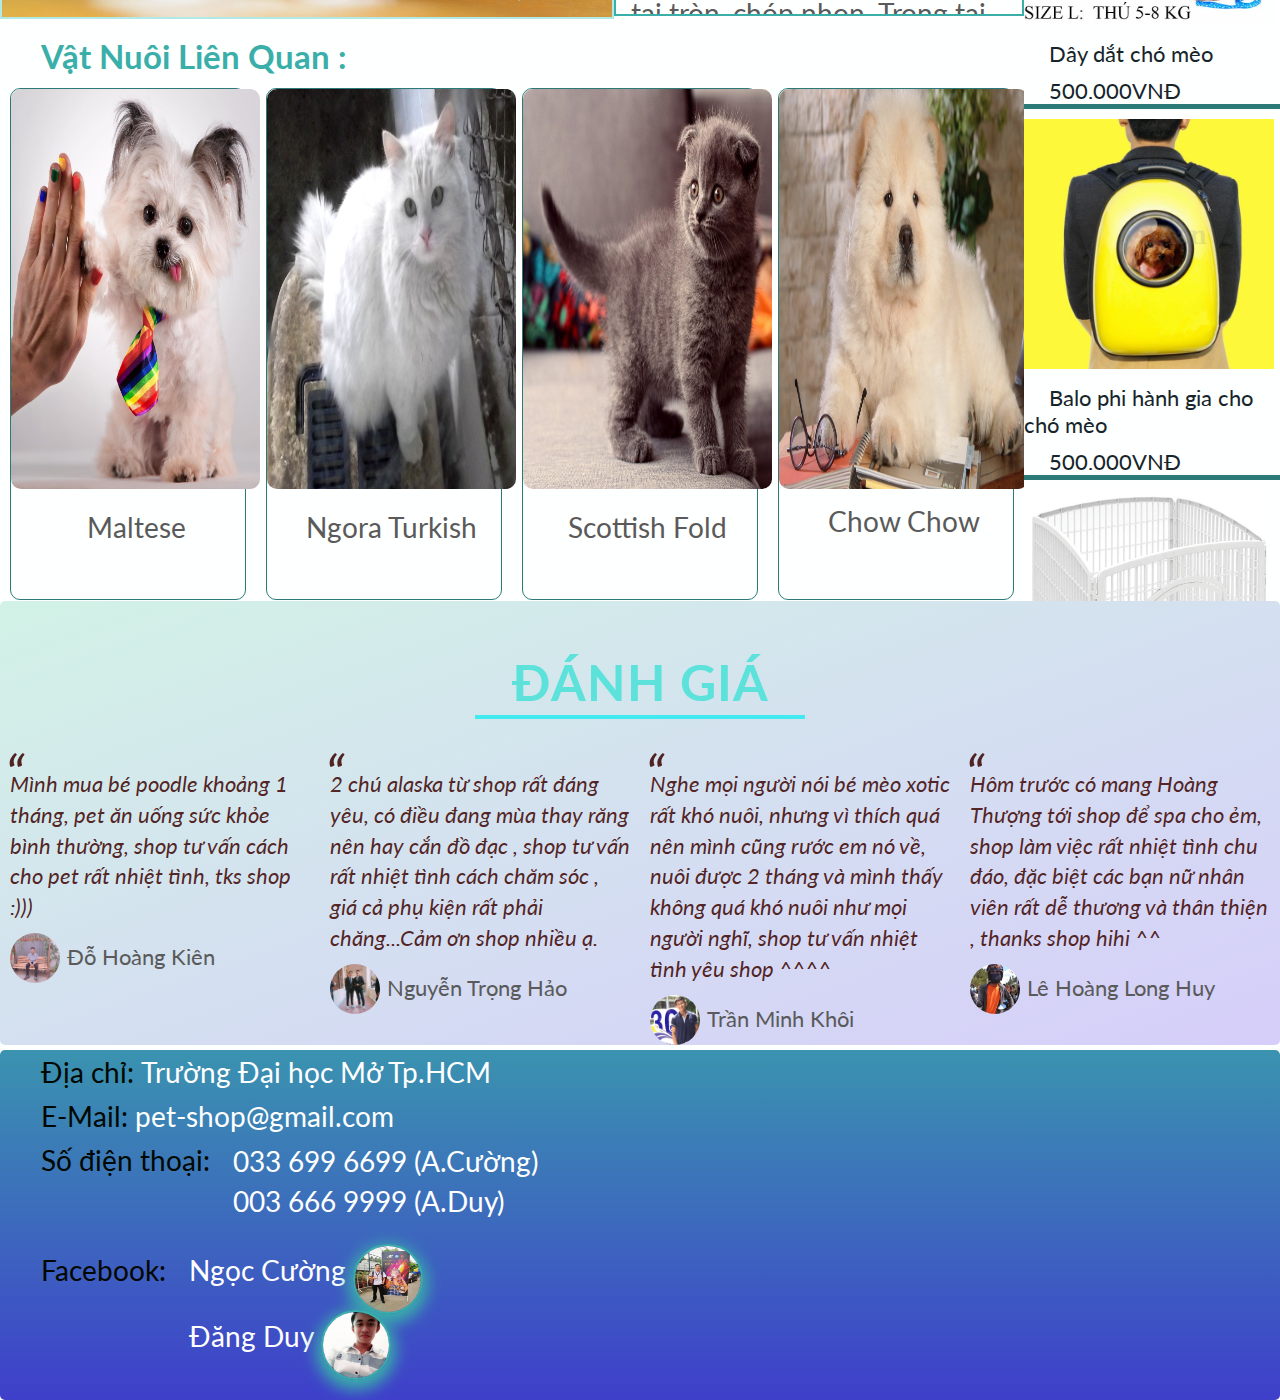
<file: index3.html>
<!DOCTYPE html>
<html lang="en">

<head>
    <title>Thế Giới Thú Cưng</title>
    <meta charset="UTF-8">
    <link href="https://fonts.googleapis.com/css?family=Lato:300,400,700,900&display=swap" rel="stylesheet">
    <link rel="stylesheet" href="https://use.fontawesome.com/releases/v5.7.0/css/all.css"
        integrity="sha384-lZN37f5QGtY3VHgisS14W3ExzMWZxybE1SJSEsQp9S+oqd12jhcu+A56Ebc1zFSJ" crossorigin="anonymous">
    <link rel="stylesheet" href="/vendors/css/grid.css">
    <link href="resources/css/styles2.css" rel="stylesheet" type="text/css" />
    <link href="resources/img/short-icon-02.jpg" rel="short icon" alt="short-icon" />
</head>

<body>
    <header>
        <a href="/index.html"><img class="logo" src="resources/img/logo-03.jpg" alt="logo" /></a>
        <form class="input">
            <input type="text" name="text" title="Tìm kiếm tại đây..." placeholder="Tìm kiếm tại đây..." /><a
                href="#"><i class="fas fa-search"></i></a>
        </form>
        <div class="heading">
            <h1 class="heading-text">
                <a href="/index.html" class="heading-nav">thế giới <br /> thú cưng</a>
            </h1>
        </div>
    </header>
    <ul class="list-header">
        <!-- Danh sách không có thứ tự -->
        <li><a class="active" href="/index.html"><i class="fas fa-store-alt"></i>Trang chủ</a></li>
        <li class="dropdown">
            <a href="/index2.html#info-dog"><i class="fas fa-dog"></i>Chó</a>
            <!-- <div class="dropdown-content">
                <a href="#">Link 1</a>
                <a href="#">Link 1</a>
                <a href="#">Link 1</a>
            </div> -->
        </li>
        <li class="dropdown">
            <a href="/index3.html#info-cat"><i class='fas fa-cat'></i>Mèo</a>
            <!-- <div class="dropdown-content">
                <a href="#">Link 1</a>
                <a href="#">Link 1</a>
                <a href="#">Link 1</a>
            </div> -->
        </li>
        <li class="dropdown">
            <a href="/index4.html#info-pk"><i class="fas fa-bone"></i>Phụ kiện</a>
            <!-- <div class="dropdown-content">
                <a href="#">Link 1</a>
                <a href="#">Link 1</a>
                <a href="#">Link 1</a>
            </div> -->
        </li>
        <li class="right">
            <a href="#"><i class="fas fa-address-book"></i>Liên hệ</a>
            <!-- <div class="dropdown-content">
                <a href="#">Link 1</a>
                <a href="#">Link 1</a>
                <a href="#">Link 1</a>
            </div> -->
        </li>
    </ul>
    <div class="des-body">
        <div class="row">
            <h2><a href="#"><i class="fas fa-paw"></i>vật nuôi</a></h2>
        </div>
        <div class="des-nav">
            <img src="/resources/img/cat-xotic.jpg" alt="des-img-xotic">
        </div>
        <fieldset class="info">
            <legend>Thông Tin Thứ Cưng</legend>
            <div class="des-text">
                <ul class="des-list">
                    <li><a href="#"><i class="fas fa-paw"></i>Xotic</a></li>
                    <li><a href="#"><i class="fas fa-dollar-sign"></i>10.000.000 VNĐ</a></li>
                    <li><a href="#"><i class="fas fa-palette"></i>Trắng</a></li>
                    <li class="btn"><a href="#"><i class="fas fa-shopping-cart"></i>Buy</a></li>
                </ul>
            </div>
        </fieldset>
        <fieldset class="info-text">
            <legend>
                <div>Đặc Điểm:</div>
            </legend>
            <div class="des-text">
                <ul class="des-list-text">
                    <li> - Đầu: Đầu mèo Exotic to và tròn, hộp sọ rất rộng. Má căng và đầy đặn. Mõm ngắn, rộng, môi trên
                        vểnh lên. Mũi ngắn, nhỏ và tẹt, điểm stop (điểm giao giữa sống mũi và trán) rõ ràng.
                    </li>
                    <li> - Tai: tai nhỏ, dựng đứng, vành tai tròn, chóp nhọn. Trong tai có nhiều lông tơ.</li>
                    <li> - Mắt: Mắt tròn, to trông cực ngây thơ và dễ thương. Hầu hết mèo Exotic có mắt màu đồng, một số
                        ít có màu xanh lá cây hoặc xanh da trời.</li>
                    <li> - Cổ: cổ ngắn và rất mập mạp.</li>
                    <li> - Body: Tròn trịa mũm mĩm, chân ngắn, ngực lớn, vai rộng. Xương lớn, cơ bắp mạnh mẽ. Trọng
                        lượng phổ biến từ 3 – 6 kg khi trưởng thành.</li>
                    <li> - Đuôi: ngắn, dày và thường để thấp khi di chuyển.</li>
                    <li> - Lông: ngắn so với các giống mèo Ba Tư khác nhưng dài hơn các giống mèo lông ngắn. Lông rất
                        dày và mượt, màu sắc rất đa dạng, có thể có các màu đen, trắng, vàng, nâu, vằn vện, hoặc pha
                        trộn giữa 2 trong số các màu này. Phần lớn mèo Exotic có lông ngắn, tuy nhiên do chúng có gen
                        lặn là lông dài nên trung bình cứ 4 chú mèo Exotic được sinh ra thì lại có 1 em lông ngắn. Do
                        những em Exotic lông dài có hình dáng giống hệt mèo Ba Tư (gần như không thể phân biệt) chúng
                        cũng được coi là mèo Ba Tư.
                    </li>
                </ul>
            </div>
        </fieldset>
        <div class="clearfix"></div>
        <div class="list-img-nav">
            <h3><i class="fas fa-paw"></i>Vật Nuôi Liên Quan :</h3>
            <div class="list-img-nav-nav">
                <div class="responsive">
                    <div class="gallery">
                        <div class="gallery-nav">
                            <img src="/resources/img/dog-maltese.jpg" alt="dog-maltese">
                            <div class="desc">Maltese</div>
                        </div>
                        <div class="overlay">
                            <div class="list-overlay">
                                <ul class="list-content">
                                    <li><a href="/index5.html#info"><i class="fas fa-paw"></i>Maltese</a></li>
                                    <li><a href="/index5.html#info"><i class="fas fa-dollar-sign"></i>500.000 VNĐ</a>
                                    </li>
                                    <li><a href="/index5.html#info"><i class="fas fa-palette"></i>Đen - Trắng</a></li>
                                </ul>
                            </div>
                        </div>
                    </div>
                </div>
                <div class="responsive">
                    <div class="gallery">
                        <div class="gallery-nav">
                            <img src="/resources/img/cat-ngora-turkish.jpg" alt="cat-ngora-turkish">

                            <div class="desc">Ngora Turkish</div>
                        </div>

                        <div class="overlay">
                            <div class="list-overlay">
                                <ul class="list-content">
                                    <li><a href="#"><i class="fas fa-paw"></i>Ngora Turkish</a></li>
                                    <li><a href="#"><i class="fas fa-dollar-sign"></i>500.000 VNĐ</a></li>
                                    <li><a href="#"><i class="fas fa-palette"></i>Đen - Trắng</a></li>
                                </ul>
                            </div>
                        </div>
                    </div>
                </div>
                <div class="responsive">
                    <div class="gallery">
                        <div class="gallery-nav">
                            <img src="/resources/img/cat-scottish-fold.jpg" alt="cat-scottish-fold">

                            <div class="desc">Scottish Fold</div>
                        </div>

                        <div class="overlay">
                            <div class="list-overlay">
                                <ul class="list-content">
                                    <li><a href="#"><i class="fas fa-paw"></i>Scottish Fold</a></li>
                                    <li><a href="#"><i class="fas fa-dollar-sign"></i>500.000 VNĐ</a></li>
                                    <li><a href="#"><i class="fas fa-palette"></i>Đen - Trắng</a></li>
                                </ul>
                            </div>
                        </div>
                    </div>
                </div>
                <div class="responsive">
                    <div class="gallery">
                        <div class="gallery-nav">
                            <img class="image" src="/resources/img/dog-chowchow.jpg" alt="dog-chowchow">
                            <div class="desc">Chow Chow</div>
                        </div>
                        <div class="overlay">
                            <div class="list-overlay">
                                <ul class="list-content">
                                    <li><a href="#"><i class="fas fa-paw"></i>Chow Chow</a></li>
                                    <li><a href="#"><i class="fas fa-dollar-sign"></i>500.000 VNĐ</a></li>
                                    <li><a href="#"><i class="fas fa-palette"></i>Nâu - Trắng</a></li>
                                </ul>
                            </div>
                        </div>
                    </div>
                </div>
                <div class="responsive">
                    <div class="gallery">
                        <div class="gallery-nav">
                            <img src="/resources/img/cat-maine-coon.jpg" alt="cat-maine-coon">
                            <div class="desc">Maine Coon</div>
                        </div>

                        <div class="overlay">
                            <div class="list-overlay">
                                <ul class="list-content">
                                    <li><a href="#"><i class="fas fa-paw"></i>Maine Coon</a></li>
                                    <li><a href="#"><i class="fas fa-dollar-sign"></i>500.000 VNĐ</a></li>
                                    <li><a href="#"><i class="fas fa-palette"></i>Nâu - Xám</a></li>
                                </ul>
                            </div>
                        </div>
                    </div>
                </div>

                <div class="responsive">
                    <div class="gallery">
                        <div class="gallery-nav">
                            <img src="/resources/img/cat-scottish-fold.jpg" alt="cat-scottish-fold">

                            <div class="desc">Scottish Fold</div>
                        </div>

                        <div class="overlay">
                            <div class="list-overlay">
                                <ul class="list-content">
                                    <li><a href="#"><i class="fas fa-paw"></i>Scottish Fold</a></li>
                                    <li><a href="#"><i class="fas fa-dollar-sign"></i>500.000 VNĐ</a></li>
                                    <li><a href="#"><i class="fas fa-palette"></i>Đen - Trắng</a></li>
                                </ul>
                            </div>
                        </div>
                    </div>
                </div>

                <div class="responsive">
                    <div class="gallery">
                        <div class="gallery-nav">
                            <img src="/resources/img/cat-xotic.jpg" alt="cat-xotic">
                            <div class="desc">Xotic</div>
                        </div>

                        <div class="overlay">
                            <div class="list-overlay">
                                <ul class="list-content">
                                    <li><a href="#"><i class="fas fa-paw"></i>Xotic</a></li>
                                    <li><a href="#"><i class="fas fa-dollar-sign"></i>500.000 VNĐ</a></li>
                                    <li><a href="#"><i class="fas fa-palette"></i>Trắng</a></li>
                                </ul>
                            </div>
                        </div>
                    </div>
                </div>
                <div class="responsive">
                    <div class="gallery">
                        <div class="gallery-nav">
                            <img src="/resources/img/dog-pomeranian.jpg" alt="dog-pomeranian">

                            <div class="desc">Pomeranian</div>
                        </div>
                        <div class="overlay">
                            <div class="list-overlay">
                                <ul class="list-content">
                                    <li><a href="#"><i class="fas fa-paw"></i>Pomeranian</a></li>
                                    <li><a href="#"><i class="fas fa-dollar-sign"></i>500.000 VNĐ</a></li>
                                    <li><a href="#"><i class="fas fa-palette"></i>Xám - Trắng</a></li>
                                </ul>
                            </div>
                        </div>
                    </div>
                </div>
                <div class="responsive">
                    <div class="gallery">
                        <div class="gallery-nav">
                            <img src="/resources/img/dog-poodle.jpg" alt="dog-poodle">

                            <div class="desc">Poodle</div>
                        </div>
                        <div class="overlay">
                            <div class="list-overlay">
                                <ul class="list-content">
                                    <li><a href="#"><i class="fas fa-paw"></i>Poodle</a></li>
                                    <li><a href="#"><i class="fas fa-dollar-sign"></i>500.000 VNĐ</a></li>
                                    <li><a href="#"><i class="fas fa-palette"></i>Đen - Trắng</a></li>
                                </ul>
                            </div>
                        </div>
                    </div>
                </div>
            </div>

            <div class="clearfix"></div>
        </div>
    </div>
    <section class="text-body">
        <h3 id="info-cat" class="title-text"><a href="#"><i class="fas fa-bone"></i>phụ kiện bán chạy</a></h3>
        <ul class="list-pk">
            <li>
                <ul class="list-pk-nav">
                    <a href="/index4.html#info-pk">
                        <li class="list-pk-nav-nav">
                            <img src="/resources/img/pk-02.jpeg" alt="phu kien">
                        </li>
                        <li><i class="fas fa-paw"></i>Khay uống nước cao cấp cho chó mèo</li>
                        <li><i class="fas fa-dollar-sign"></i>500.000VNĐ</li>
                    </a>

                </ul>
            </li>
            <li>
                <ul class="list-pk-nav">
                    <a href="#">
                        <li class="list-pk-nav-nav">
                            <img src="/resources/img/pk-01.jpg" alt="phu kien">
                        </li>
                        <li><i class="fas fa-paw"></i>Dây dắt chó mèo</li>
                        <li><i class="fas fa-dollar-sign"></i>500.000VNĐ</li>
                    </a>

                </ul>
            </li>

            <li>
                <ul class="list-pk-nav">
                    <a href="#">
                        <li class="list-pk-nav-nav">
                            <img src="/resources/img/pk-03.jpg" alt="phu kien">
                        </li>
                        <li><i class="fas fa-paw"></i>Balo phi hành gia cho chó mèo</li>
                        <li><i class="fas fa-dollar-sign"></i>500.000VNĐ</li>
                    </a>


                </ul>
            </li>
            <li>
                <ul class="list-pk-nav">
                    <a href="#">
                        <li class="list-pk-nav-nav">
                            <img src="/resources/img/pk-04.jpg" alt="phu kien">
                        </li>
                        <li><i class="fas fa-paw"></i>Hàng rào quây nhựa</li>
                        <li><i class="fas fa-dollar-sign"></i>500.000VNĐ</li>

                    </a>

                </ul>
            </li>
            <li>
                <ul class="list-pk-nav">
                    <a href="#">
                        <li class="list-pk-nav-nav">
                            <img src="/resources/img/pk-05.jpg" alt="phu kien">
                        </li>
                        <li><i class="fas fa-paw"></i>Tổ ấm cho mèo</li>
                        <li><i class="fas fa-dollar-sign"></i>500.000VNĐ</li>
                    </a>


                </ul>
            </li>
            <li>
                <ul class="list-pk-nav">
                    <a href="#">
                        <li class="list-pk-nav-nav">
                            <img src="/resources/img/pk-06.jpg" alt="phu kien">
                        </li>
                        <li><i class="fas fa-paw"></i>Thức ăn cho pet</li>
                        <li><i class="fas fa-dollar-sign"></i>500.000VNĐ</li>
                    </a>


                </ul>
            </li>
            <li>
                <ul class="list-pk-nav">
                    <a href="#">
                        <li class="list-pk-nav-nav">
                            <img src="/resources/img/pk-07.jpg" alt="phu kien">
                        </li>
                        <li><i class="fas fa-paw"></i>Giường ngủ cho chó</li>
                        <li><i class="fas fa-dollar-sign"></i>500.000VNĐ</li>
                    </a>


                </ul>
            </li>

            <li>
                <ul class="list-pk-nav">
                    <a href="#">
                        <li class="list-pk-nav-nav">
                            <img src="/resources/img/pk-08.jpg" alt="phu kien">
                        </li>
                        <li><i class="fas fa-paw"></i>Khay thức ăn cho pet</li>
                        <li><i class="fas fa-dollar-sign"></i>500.000VNĐ</li>

                    </a>

                </ul>
            </li>

        </ul>
    </section>
    <div class="clearfix"></div>
    <div class="review">
        <div class="row">
            <h2><a href="#">đánh giá</a></h2>
        </div>
        <div class="responsive">
            <div class="gallery-cmt">
                <div class="text-cmt">
                    Mình mua bé poodle khoảng 1 tháng, pet ăn uống sức khỏe bình thường, shop tư vấn cách cho pet rất
                    nhiệt tình, tks shop :)))
                </div>
                <a><img class="img-cmt" src="/resources/img/cmt-01.jpg" alt="img-cmt"><span style="font-size: 22px">Đỗ Hoàng Kiên</span></a>
            </div>
        </div>
        <div class="responsive">
            <div class="gallery-cmt">
                <div class="text-cmt">
                    2 chú alaska từ shop rất đáng yêu, có điều đang mùa thay răng nên hay cắn đồ đạc , shop tư vấn rất
                    nhiệt tình cách chăm sóc , giá cả phụ kiện rất phải chăng...Cảm ơn shop nhiều ạ.
                </div>
                <a><img class="img-cmt" src="/resources/img/cmt-02.jpg" alt="img-cmt"><span style="font-size: 22px">Nguyễn Trọng Hảo</span></a>
            </div>
        </div>
        <div class="responsive">
            <div class="gallery-cmt">
                <div class="text-cmt">
                    Nghe mọi người nói bé mèo xotic rất khó nuôi, nhưng vì thích quá nên mình cũng rước em nó về, nuôi
                    được 2 tháng và mình thấy không quá khó nuôi như mọi người nghĩ, shop tư vấn nhiệt tình yêu shop
                    ^^^^
                </div>
                <a><img class="img-cmt" src="/resources/img/cmt-03.jpg" alt="img-cmt"><span style="font-size: 22px">Trần Minh Khôi</span></a>
            </div>
        </div>
        <div class="responsive">
            <div class="gallery-cmt">
                <div class="text-cmt">
                    Hôm trước có mang Hoàng Thượng tới shop để spa cho ẻm, shop làm việc rất nhiệt tình chu đáo, đặc
                    biệt các bạn nữ nhân viên rất dễ thương và thân thiện , thanks shop hihi ^^
                </div>
                <a><img class="img-cmt" src="/resources/img/cmt-04.jpg" alt="img-cmt"><span style="font-size: 22px">Lê Hoàng Long Huy</span></a>
            </div>
        </div>
    </div>
    <div class="clearfix"></div>
    <div class="footer">
        <ul class="list-footer">
            <li><i class="fas fa-map-marked-alt"></i>Địa chỉ: <a href="http://it.ou.edu.vn/" target="_blank">Trường Đại
                    học Mở
                    Tp.HCM</a></li>
            <li><i class="fas fa-envelope"></i>E-Mail: <a
                    href="https://mail.google.com/mail/u/0/?sw=2&token=%5B%22cftp%22,%2208d7148e9c%22,%22YrCom515uKJZ7Dqxf1mFPw%5Cu003d%5Cu003d%22,%224xZtFcmMfDU-lL0gGe71dQ%5Cu003d%5Cu003d%22,%227623,7610,7618,7236,7332,7068,7150,7489,7156,7020,7418,7414,7393,6969,6929,7158,7433,7616,7416,7530,7137,6804,7327,7403,7301,7189,7556,7027,7200,6999,7591,7018,6984,7164,7361,7512,7549,6792,7517,7379,7419,7461,7016,7437,7407,7190%22,1%5D&dilte=0&gme=1&sme=0#inbox"
                    target="_blank">pet-shop@gmail.com</a></li>
            <li><i class="fas fa-phone-square"></i>
                Số điện thoại:
                <ul class="list-footer-nav">
                    <li class="phone"><a href="#">033 699 6699 (A.Cường)</a></li>
                    <li class="phone"><a href="#">003 666 9999 (A.Duy)</a></li>
                </ul>
            </li>
            <li class="list-icon-footer"><i class="fab fa-facebook-square"></i>
                Facebook:
                <ul class="list-footer-nav">
                    <li class="list-add">
                        <a href="https://www.facebook.com/tony.cuong.39142" target="_blank" class="facebook">Ngọc
                            Cường<img src="resources/img/facebook-01.jpg" alt="facebook"></a>
                    </li>
                    <li class="list-add">
                        <a href="https://www.facebook.com/profile.php?id=100007061024706&sk=photos_all&lst=100005702803161%3A100007061024706%3A1564973661"
                            target="_blank" class="facebook">Đăng Duy<img src="resources/img/facebook-02.jpg"
                                alt="facebook"></a>
                    </li>
                </ul>
            </li>
        </ul>
        <ul class="list-icon">
            <li><i class="fab fa-facebook-square"></i></li>
            <li><i class="fab fa-facebook-messenger"></i></li>
            <li><i class="fab fa-instagram"></i></li>
            <li><i class="fab fa-google-plus-g"></i></li>
            <li><i class="fab fa-youtube"></i></li>
        </ul>
    </div>
</body>

</html>
</file>
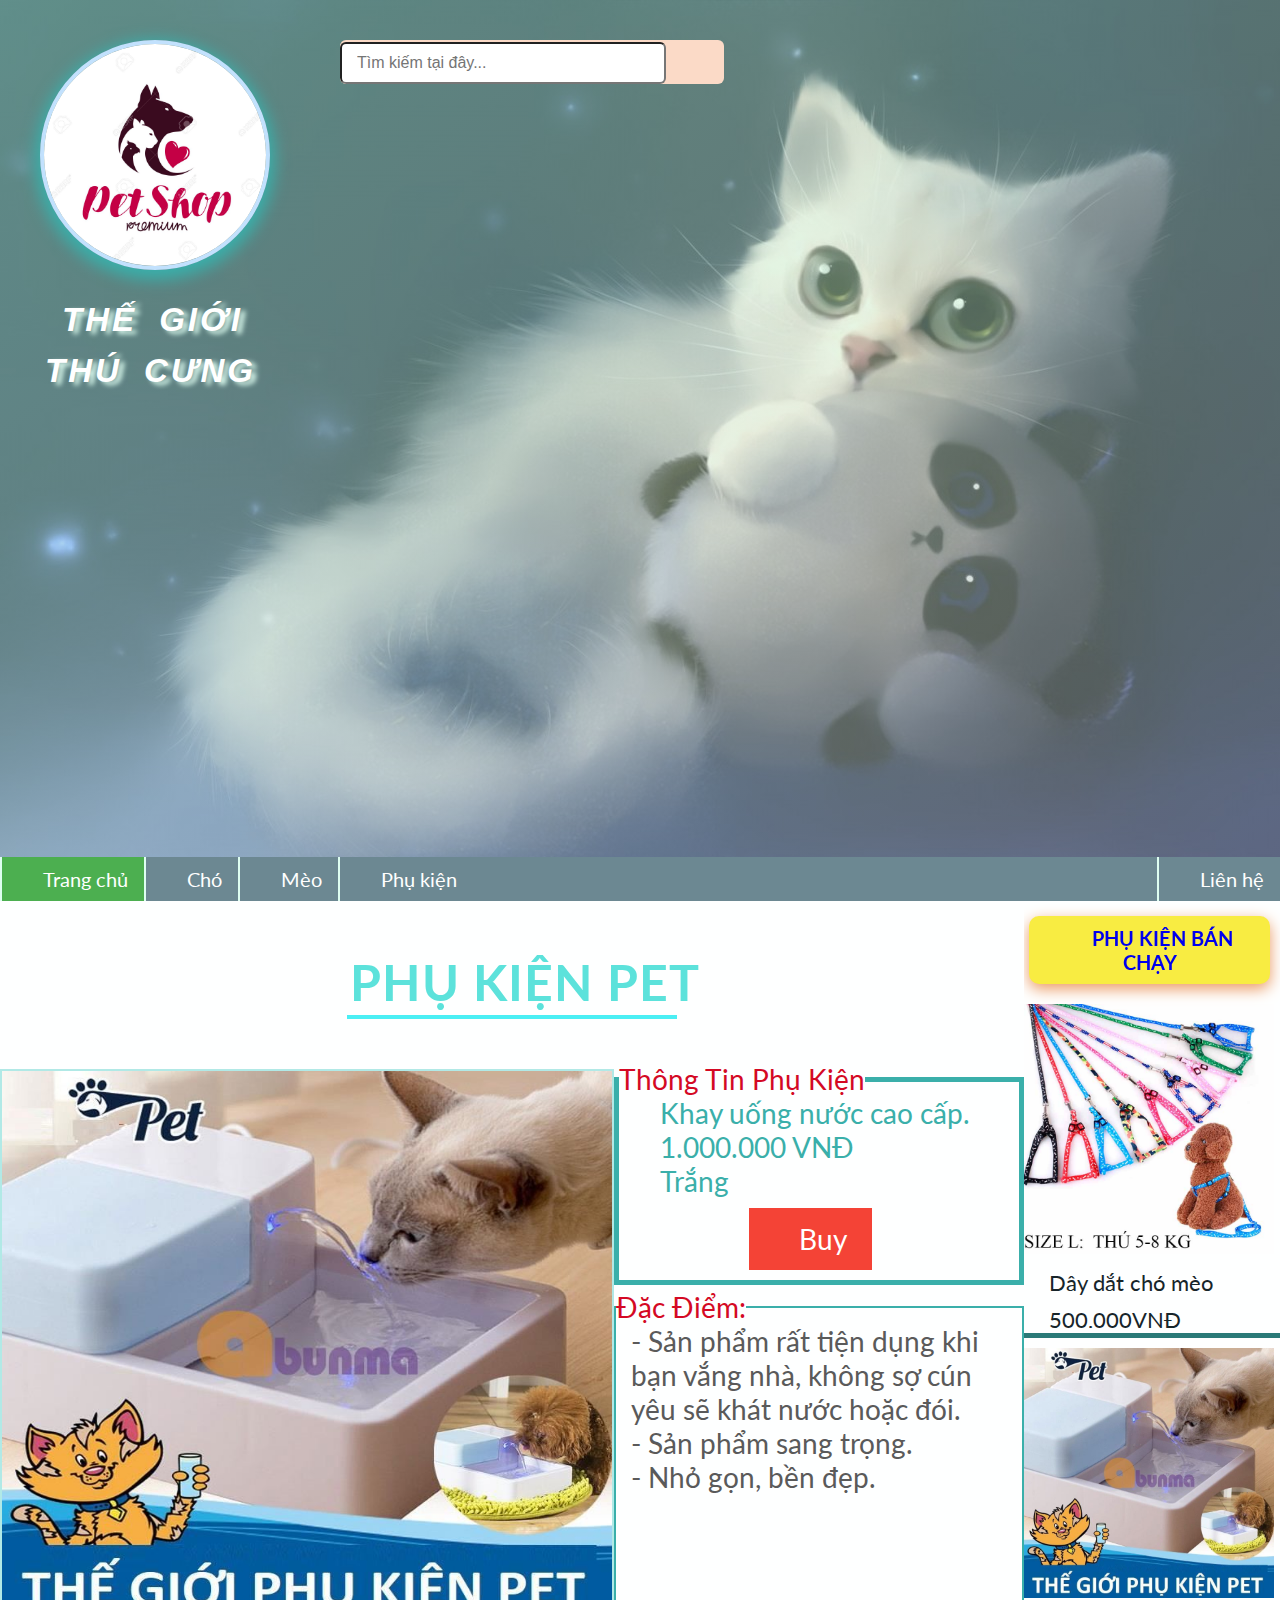
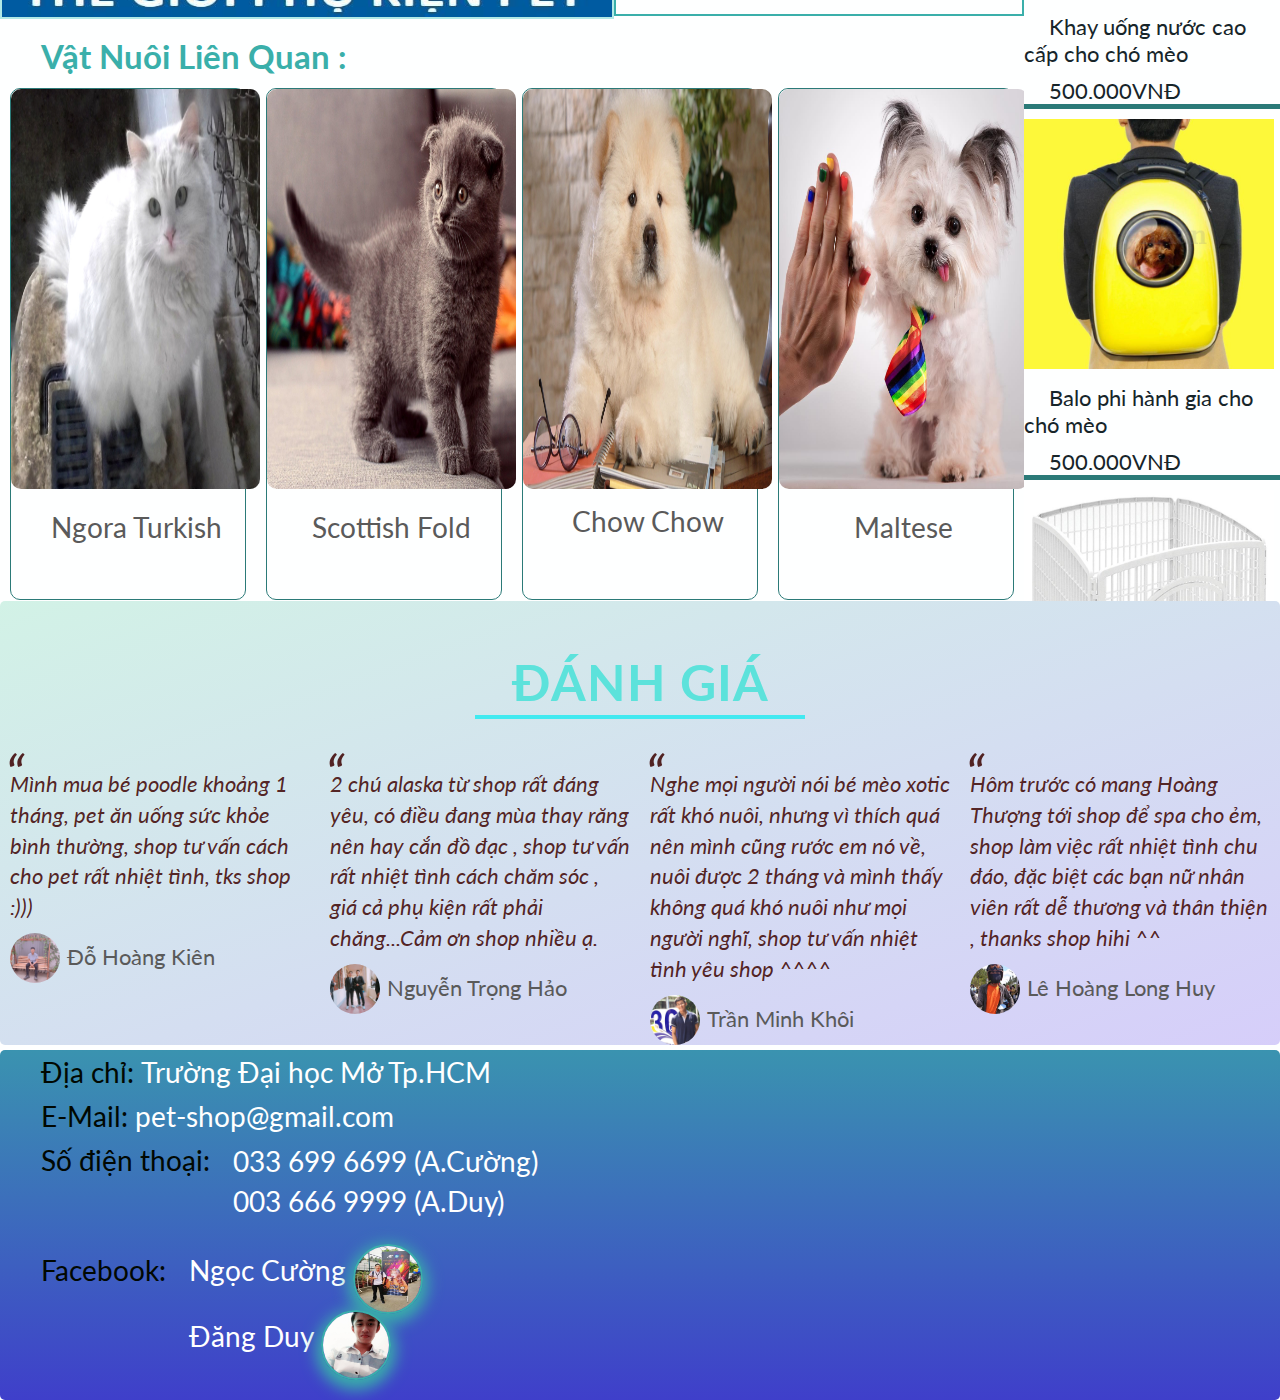
<file: index4.html>
<!DOCTYPE html>
<html lang="en">

<head>
    <title>Thế Giới Thú Cưng</title>
    <meta charset="UTF-8">
    <link href="https://fonts.googleapis.com/css?family=Lato:300,400,700,900&display=swap" rel="stylesheet">
    <link rel="stylesheet" href="https://use.fontawesome.com/releases/v5.7.0/css/all.css"
        integrity="sha384-lZN37f5QGtY3VHgisS14W3ExzMWZxybE1SJSEsQp9S+oqd12jhcu+A56Ebc1zFSJ" crossorigin="anonymous">
    <link rel="stylesheet" href="/vendors/css/grid.css">
    <link href="resources/css/styles2.css" rel="stylesheet" type="text/css" />
    <link href="resources/img/short-icon-02.jpg" rel="short icon" alt="short-icon" />
</head>

<body>
    <header>
        <a href="/index.html"><img class="logo" src="resources/img/logo-03.jpg" alt="logo" /></a>
        <form class="input">
            <input type="text" name="text" title="Tìm kiếm tại đây..." placeholder="Tìm kiếm tại đây..." /><a
                href="#"><i class="fas fa-search"></i></a>
        </form>
        <div class="heading">
            <h1 class="heading-text">
                <a href="/index.html" class="heading-nav">thế giới <br /> thú cưng</a>
            </h1>
        </div>
    </header>
    <ul class="list-header">
        <!-- Danh sách không có thứ tự -->
        <li><a class="active" href="/index.html"><i class="fas fa-store-alt"></i>Trang chủ</a></li>
        <li class="dropdown">
            <a href="/index2.html#info-dog"><i class="fas fa-dog"></i>Chó</a>
            <!-- <div class="dropdown-content">
                <a href="#">Link 1</a>
                <a href="#">Link 1</a>
                <a href="#">Link 1</a>
            </div> -->
        </li>
        <li class="dropdown">
            <a href="/index3.html#info-cat"><i class='fas fa-cat'></i>Mèo</a>
            <!-- <div class="dropdown-content">
                <a href="#">Link 1</a>
                <a href="#">Link 1</a>
                <a href="#">Link 1</a>
            </div> -->
        </li>
        <li class="dropdown">
            <a href="/index4.html#info-pk"><i class="fas fa-bone"></i>Phụ kiện</a>
            <!-- <div class="dropdown-content">
                <a href="#">Link 1</a>
                <a href="#">Link 1</a>
                <a href="#">Link 1</a>
            </div> -->
        </li>
        <li class="right">
            <a href="#"><i class="fas fa-address-book"></i>Liên hệ</a>
            <!-- <div class="dropdown-content">
                <a href="#">Link 1</a>
                <a href="#">Link 1</a>
                <a href="#">Link 1</a>
            </div> -->
        </li>
    </ul>
    <div class="des-body">
        <div class="row">
            <h2 id="info-pk"><a href="#"><i class="fas fa-paw"></i>phụ kiện pet</a></h2>
        </div>
        <div class="des-nav">
            <img src="/resources/img/pk-02.jpeg" alt="des-img-pk">
        </div>
        <fieldset class="info">
            <legend>Thông Tin Phụ Kiện</legend>
            <div class="des-text">
                <ul class="des-list">
                    <li><a href="#"><i class="fas fa-paw"></i>Khay uống nước cao cấp.</a></li>
                    <li><a href="#"><i class="fas fa-dollar-sign"></i>1.000.000 VNĐ</a></li>
                    <li><a href="#"><i class="fas fa-palette"></i>Trắng</a></li>
                    <li class="btn"><a href="#"><i class="fas fa-shopping-cart"></i>Buy</a></li>
                </ul>
            </div>
        </fieldset>
        <fieldset class="info-text">
            <legend>
                <div>Đặc Điểm:</div>
            </legend>
            <div class="des-text">
                <ul class="des-list-text">
                    <li> - Sản phẩm rất tiện dụng khi bạn vắng nhà, không sợ cún yêu sẽ khát nước hoặc đói.
                    </li>
                    <li> - Sản phẩm sang trọng.</li>
                    <li> - Nhỏ gọn, bền đẹp.</li>
                </ul>
            </div>
        </fieldset>
        <div class="clearfix"></div>
        <div class="list-img-nav">
            <h3><i class="fas fa-paw"></i>Vật Nuôi Liên Quan :</h3>
            <div class="list-img-nav-nav">
                <div class="responsive">
                    <div class="gallery">
                        <div class="gallery-nav">
                            <img src="/resources/img/cat-ngora-turkish.jpg" alt="cat-ngora-turkish">

                            <div class="desc">Ngora Turkish</div>
                        </div>

                        <div class="overlay">
                            <div class="list-overlay">
                                <ul class="list-content">
                                    <li><a href="#"><i class="fas fa-paw"></i>Ngora Turkish</a></li>
                                    <li><a href="#"><i class="fas fa-dollar-sign"></i>500.000 VNĐ</a></li>
                                    <li><a href="#"><i class="fas fa-palette"></i>Đen - Trắng</a></li>
                                </ul>
                            </div>
                        </div>
                    </div>
                </div>
                <div class="responsive">
                    <div class="gallery">
                        <div class="gallery-nav">
                            <img src="/resources/img/cat-scottish-fold.jpg" alt="cat-scottish-fold">

                            <div class="desc">Scottish Fold</div>
                        </div>

                        <div class="overlay">
                            <div class="list-overlay">
                                <ul class="list-content">
                                    <li><a href="#"><i class="fas fa-paw"></i>Scottish Fold</a></li>
                                    <li><a href="#"><i class="fas fa-dollar-sign"></i>500.000 VNĐ</a></li>
                                    <li><a href="#"><i class="fas fa-palette"></i>Đen - Trắng</a></li>
                                </ul>
                            </div>
                        </div>
                    </div>
                </div>
                <div class="responsive">
                    <div class="gallery">
                        <div class="gallery-nav">
                            <img class="image" src="/resources/img/dog-chowchow.jpg" alt="dog-chowchow">
                            <div class="desc">Chow Chow</div>
                        </div>
                        <div class="overlay">
                            <div class="list-overlay">
                                <ul class="list-content">
                                    <li><a href="#"><i class="fas fa-paw"></i>Chow Chow</a></li>
                                    <li><a href="#"><i class="fas fa-dollar-sign"></i>500.000 VNĐ</a></li>
                                    <li><a href="#"><i class="fas fa-palette"></i>Nâu - Trắng</a></li>
                                </ul>
                            </div>
                        </div>
                    </div>
                </div>
                <div class="responsive">
                    <div class="gallery">
                        <div class="gallery-nav">
                            <img src="/resources/img/dog-maltese.jpg" alt="dog-maltese">
                            <div class="desc">Maltese</div>
                        </div>
                        <div class="overlay">
                            <div class="list-overlay">
                                <ul class="list-content">
                                    <li><a href="#"><i class="fas fa-paw"></i>Maltese</a></li>
                                    <li><a href="#"><i class="fas fa-dollar-sign"></i>500.000 VNĐ</a></li>
                                    <li><a href="#"><i class="fas fa-palette"></i>Đen - Trắng</a></li>
                                </ul>
                            </div>
                        </div>
                    </div>
                </div>
                <div class="responsive">
                    <div class="gallery">
                        <div class="gallery-nav">
                            <img src="/resources/img/cat-maine-coon.jpg" alt="cat-maine-coon">
                            <div class="desc">Maine Coon</div>
                        </div>

                        <div class="overlay">
                            <div class="list-overlay">
                                <ul class="list-content">
                                    <li><a href="#"><i class="fas fa-paw"></i>Maine Coon</a></li>
                                    <li><a href="#"><i class="fas fa-dollar-sign"></i>500.000 VNĐ</a></li>
                                    <li><a href="#"><i class="fas fa-palette"></i>Nâu - Xám</a></li>
                                </ul>
                            </div>
                        </div>
                    </div>
                </div>

                <div class="responsive">
                    <div class="gallery">
                        <div class="gallery-nav">
                            <img src="/resources/img/cat-scottish-fold.jpg" alt="cat-scottish-fold">

                            <div class="desc">Scottish Fold</div>
                        </div>

                        <div class="overlay">
                            <div class="list-overlay">
                                <ul class="list-content">
                                    <li><a href="#"><i class="fas fa-paw"></i>Scottish Fold</a></li>
                                    <li><a href="#"><i class="fas fa-dollar-sign"></i>500.000 VNĐ</a></li>
                                    <li><a href="#"><i class="fas fa-palette"></i>Đen - Trắng</a></li>
                                </ul>
                            </div>
                        </div>
                    </div>
                </div>

                <div class="responsive">
                    <div class="gallery">
                        <div class="gallery-nav">
                            <img src="/resources/img/cat-xotic.jpg" alt="cat-xotic">
                            <div class="desc">Xotic</div>
                        </div>

                        <div class="overlay">
                            <div class="list-overlay">
                                <ul class="list-content">
                                    <li><a href="#"><i class="fas fa-paw"></i>Xotic</a></li>
                                    <li><a href="#"><i class="fas fa-dollar-sign"></i>500.000 VNĐ</a></li>
                                    <li><a href="#"><i class="fas fa-palette"></i>Trắng</a></li>
                                </ul>
                            </div>
                        </div>
                    </div>
                </div>
                <div class="responsive">
                    <div class="gallery">
                        <div class="gallery-nav">
                            <img src="/resources/img/dog-pomeranian.jpg" alt="dog-pomeranian">

                            <div class="desc">Pomeranian</div>
                        </div>
                        <div class="overlay">
                            <div class="list-overlay">
                                <ul class="list-content">
                                    <li><a href="#"><i class="fas fa-paw"></i>Pomeranian</a></li>
                                    <li><a href="#"><i class="fas fa-dollar-sign"></i>500.000 VNĐ</a></li>
                                    <li><a href="#"><i class="fas fa-palette"></i>Xám - Trắng</a></li>
                                </ul>
                            </div>
                        </div>
                    </div>
                </div>
                <div class="responsive">
                    <div class="gallery">
                        <div class="gallery-nav">
                            <img src="/resources/img/dog-poodle.jpg" alt="dog-poodle">

                            <div class="desc">Poodle</div>
                        </div>
                        <div class="overlay">
                            <div class="list-overlay">
                                <ul class="list-content">
                                    <li><a href="#"><i class="fas fa-paw"></i>Poodle</a></li>
                                    <li><a href="#"><i class="fas fa-dollar-sign"></i>500.000 VNĐ</a></li>
                                    <li><a href="#"><i class="fas fa-palette"></i>Đen - Trắng</a></li>
                                </ul>
                            </div>
                        </div>
                    </div>
                </div>
            </div>

            <div class="clearfix"></div>
        </div>
    </div>
    <section class="text-body">
        <h3 id="info-cat" class="title-text"><a href="#"><i class="fas fa-bone"></i>phụ kiện bán chạy</a></h3>
        <ul class="list-pk">
            <li>
                <ul class="list-pk-nav">
                    <a href="#">
                        <li class="list-pk-nav-nav">
                            <img src="/resources/img/pk-01.jpg" alt="phu kien">
                        </li>
                        <li><i class="fas fa-paw"></i>Dây dắt chó mèo</li>
                        <li><i class="fas fa-dollar-sign"></i>500.000VNĐ</li>
                    </a>

                </ul>
            </li>
            <li>
                <ul class="list-pk-nav">
                    <a href="#">
                        <li class="list-pk-nav-nav">
                            <img src="/resources/img/pk-02.jpeg" alt="phu kien">
                        </li>
                        <li><i class="fas fa-paw"></i>Khay uống nước cao cấp cho chó mèo</li>
                        <li><i class="fas fa-dollar-sign"></i>500.000VNĐ</li>
                    </a>

                </ul>
            </li>
            <li>
                <ul class="list-pk-nav">
                    <a href="#">
                        <li class="list-pk-nav-nav">
                            <img src="/resources/img/pk-03.jpg" alt="phu kien">
                        </li>
                        <li><i class="fas fa-paw"></i>Balo phi hành gia cho chó mèo</li>
                        <li><i class="fas fa-dollar-sign"></i>500.000VNĐ</li>
                    </a>


                </ul>
            </li>
            <li>
                <ul class="list-pk-nav">
                    <a href="#">
                        <li class="list-pk-nav-nav">
                            <img src="/resources/img/pk-04.jpg" alt="phu kien">
                        </li>
                        <li><i class="fas fa-paw"></i>Hàng rào quây nhựa</li>
                        <li><i class="fas fa-dollar-sign"></i>500.000VNĐ</li>

                    </a>

                </ul>
            </li>
            <li>
                <ul class="list-pk-nav">
                    <a href="#">
                        <li class="list-pk-nav-nav">
                            <img src="/resources/img/pk-05.jpg" alt="phu kien">
                        </li>
                        <li><i class="fas fa-paw"></i>Tổ ấm cho mèo</li>
                        <li><i class="fas fa-dollar-sign"></i>500.000VNĐ</li>
                    </a>


                </ul>
            </li>
            <li>
                <ul class="list-pk-nav">
                    <a href="#">
                        <li class="list-pk-nav-nav">
                            <img src="/resources/img/pk-06.jpg" alt="phu kien">
                        </li>
                        <li><i class="fas fa-paw"></i>Thức ăn cho pet</li>
                        <li><i class="fas fa-dollar-sign"></i>500.000VNĐ</li>
                    </a>


                </ul>
            </li>
            <li>
                <ul class="list-pk-nav">
                    <a href="#">
                        <li class="list-pk-nav-nav">
                            <img src="/resources/img/pk-07.jpg" alt="phu kien">
                        </li>
                        <li><i class="fas fa-paw"></i>Giường ngủ cho chó</li>
                        <li><i class="fas fa-dollar-sign"></i>500.000VNĐ</li>
                    </a>


                </ul>
            </li>

            <li>
                <ul class="list-pk-nav">
                    <a href="#">
                        <li class="list-pk-nav-nav">
                            <img src="/resources/img/pk-08.jpg" alt="phu kien">
                        </li>
                        <li><i class="fas fa-paw"></i>Khay thức ăn cho pet</li>
                        <li><i class="fas fa-dollar-sign"></i>500.000VNĐ</li>

                    </a>

                </ul>
            </li>

        </ul>
    </section>
    <div class="clearfix"></div>
    <div class="review">
        <div class="row">
            <h2><a href="#">đánh giá</a></h2>
        </div>
        <div class="responsive">
            <div class="gallery-cmt">
                <div class="text-cmt">
                    Mình mua bé poodle khoảng 1 tháng, pet ăn uống sức khỏe bình thường, shop tư vấn cách cho pet rất
                    nhiệt tình, tks shop :)))
                </div>
                <a><img class="img-cmt" src="/resources/img/cmt-01.jpg" alt="img-cmt"><span style="font-size: 22px">Đỗ Hoàng Kiên</span></a>
            </div>
        </div>
        <div class="responsive">
            <div class="gallery-cmt">
                <div class="text-cmt">
                    2 chú alaska từ shop rất đáng yêu, có điều đang mùa thay răng nên hay cắn đồ đạc , shop tư vấn rất
                    nhiệt tình cách chăm sóc , giá cả phụ kiện rất phải chăng...Cảm ơn shop nhiều ạ.
                </div>
                <a><img class="img-cmt" src="/resources/img/cmt-02.jpg" alt="img-cmt"><span style="font-size: 22px">Nguyễn Trọng Hảo</span></a>
            </div>
        </div>
        <div class="responsive">
            <div class="gallery-cmt">
                <div class="text-cmt">
                    Nghe mọi người nói bé mèo xotic rất khó nuôi, nhưng vì thích quá nên mình cũng rước em nó về, nuôi
                    được 2 tháng và mình thấy không quá khó nuôi như mọi người nghĩ, shop tư vấn nhiệt tình yêu shop
                    ^^^^
                </div>
                <a><img class="img-cmt" src="/resources/img/cmt-03.jpg" alt="img-cmt"><span style="font-size: 22px">Trần Minh Khôi</span></a>
            </div>
        </div>
        <div class="responsive">
            <div class="gallery-cmt">
                <div class="text-cmt">
                    Hôm trước có mang Hoàng Thượng tới shop để spa cho ẻm, shop làm việc rất nhiệt tình chu đáo, đặc
                    biệt các bạn nữ nhân viên rất dễ thương và thân thiện , thanks shop hihi ^^
                </div>
                <a><img class="img-cmt" src="/resources/img/cmt-04.jpg" alt="img-cmt"><span style="font-size: 22px">Lê Hoàng Long Huy</span></a>
            </div>
        </div>
    </div>
    <div class="clearfix"></div>
    <div class="footer">
        <ul class="list-footer">
            <li><i class="fas fa-map-marked-alt"></i>Địa chỉ: <a href="http://it.ou.edu.vn/" target="_blank">Trường Đại
                    học Mở
                    Tp.HCM</a></li>
            <li><i class="fas fa-envelope"></i>E-Mail: <a
                    href="https://mail.google.com/mail/u/0/?sw=2&token=%5B%22cftp%22,%2208d7148e9c%22,%22YrCom515uKJZ7Dqxf1mFPw%5Cu003d%5Cu003d%22,%224xZtFcmMfDU-lL0gGe71dQ%5Cu003d%5Cu003d%22,%227623,7610,7618,7236,7332,7068,7150,7489,7156,7020,7418,7414,7393,6969,6929,7158,7433,7616,7416,7530,7137,6804,7327,7403,7301,7189,7556,7027,7200,6999,7591,7018,6984,7164,7361,7512,7549,6792,7517,7379,7419,7461,7016,7437,7407,7190%22,1%5D&dilte=0&gme=1&sme=0#inbox"
                    target="_blank">pet-shop@gmail.com</a></li>
            <li><i class="fas fa-phone-square"></i>
                Số điện thoại:
                <ul class="list-footer-nav">
                    <li class="phone"><a href="#">033 699 6699 (A.Cường)</a></li>
                    <li class="phone"><a href="#">003 666 9999 (A.Duy)</a></li>
                </ul>
            </li>
            <li class="list-icon-footer"><i class="fab fa-facebook-square"></i>
                Facebook:
                <ul class="list-footer-nav">
                    <li class="list-add">
                        <a href="https://www.facebook.com/tony.cuong.39142" target="_blank" class="facebook">Ngọc
                            Cường<img src="resources/img/facebook-01.jpg" alt="facebook"></a>
                    </li>
                    <li class="list-add">
                        <a href="https://www.facebook.com/profile.php?id=100007061024706&sk=photos_all&lst=100005702803161%3A100007061024706%3A1564973661"
                            target="_blank" class="facebook">Đăng Duy<img src="resources/img/facebook-02.jpg"
                                alt="facebook"></a>
                    </li>
                </ul>
            </li>
        </ul>
        <ul class="list-icon">
            <li><i class="fab fa-facebook-square"></i></li>
            <li><i class="fab fa-facebook-messenger"></i></li>
            <li><i class="fab fa-instagram"></i></li>
            <li><i class="fab fa-google-plus-g"></i></li>
            <li><i class="fab fa-youtube"></i></li>
        </ul>
    </div>
</body>

</html>
</file>
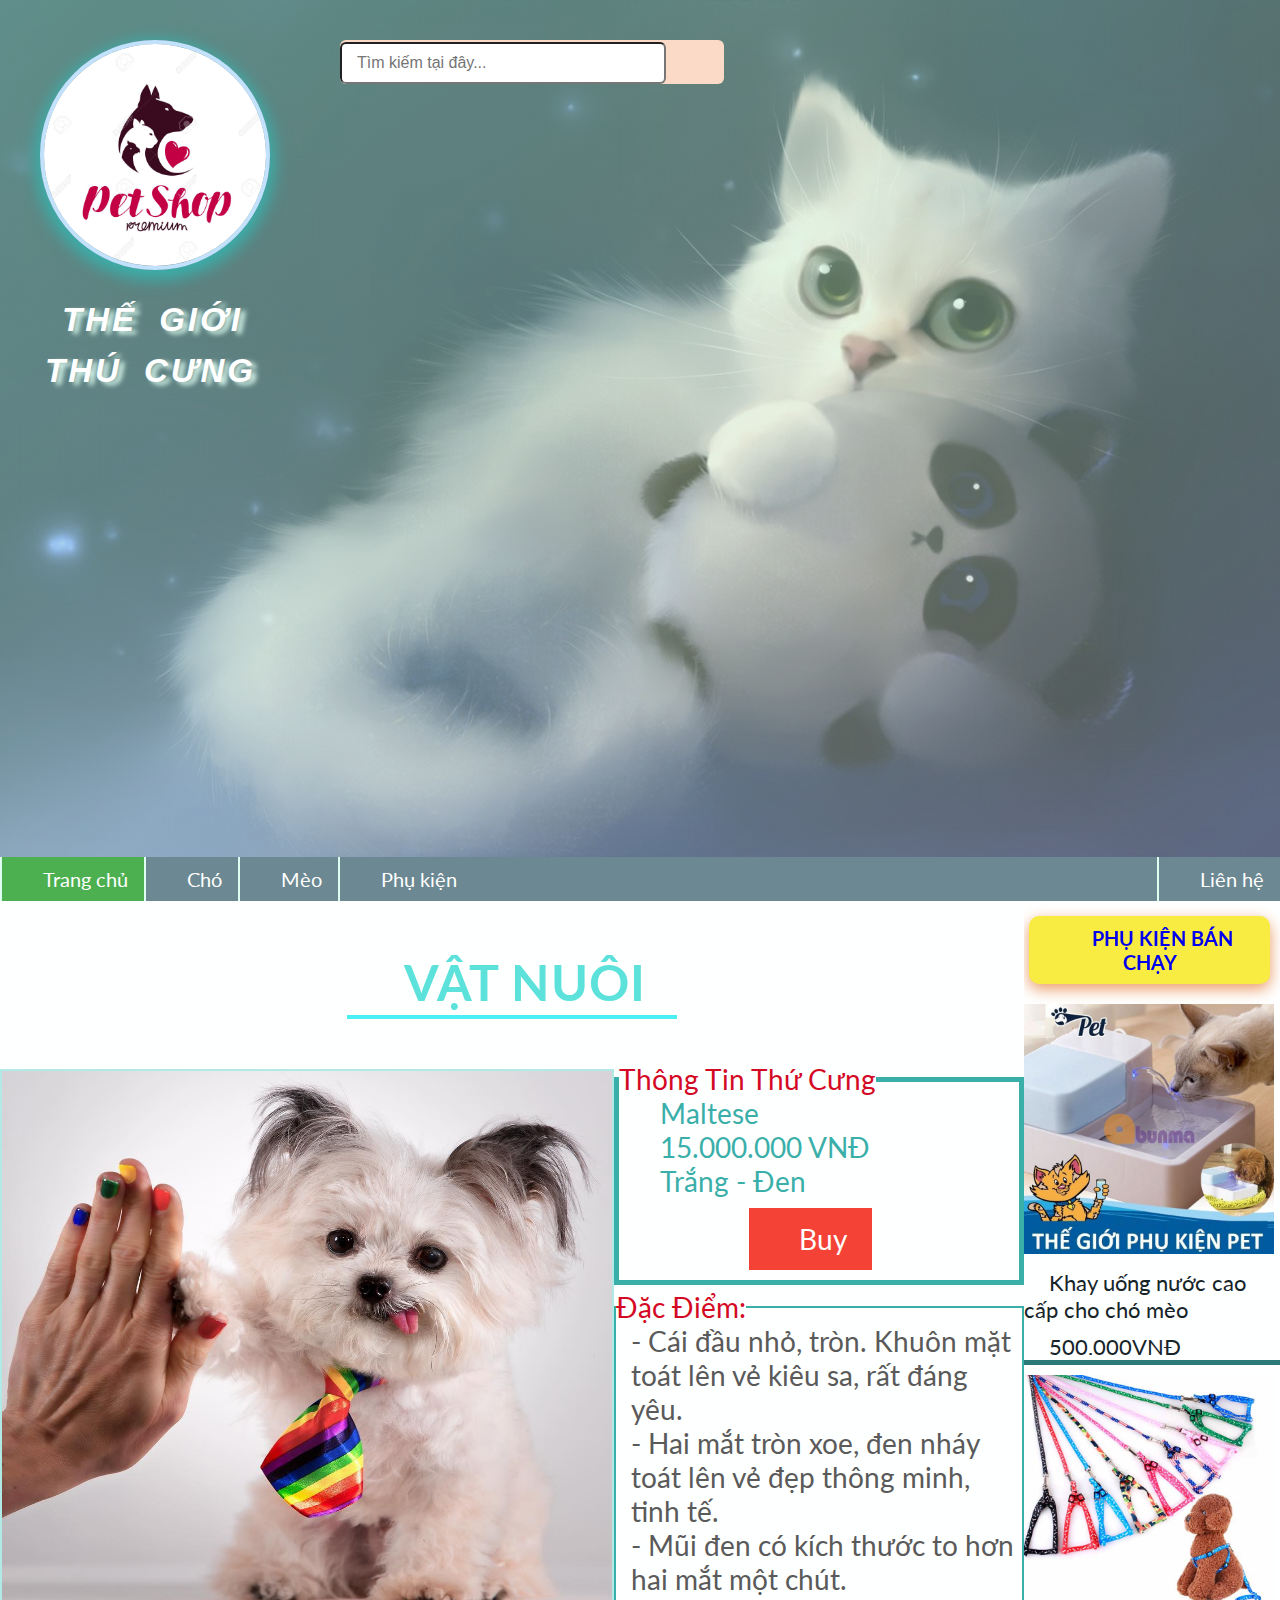
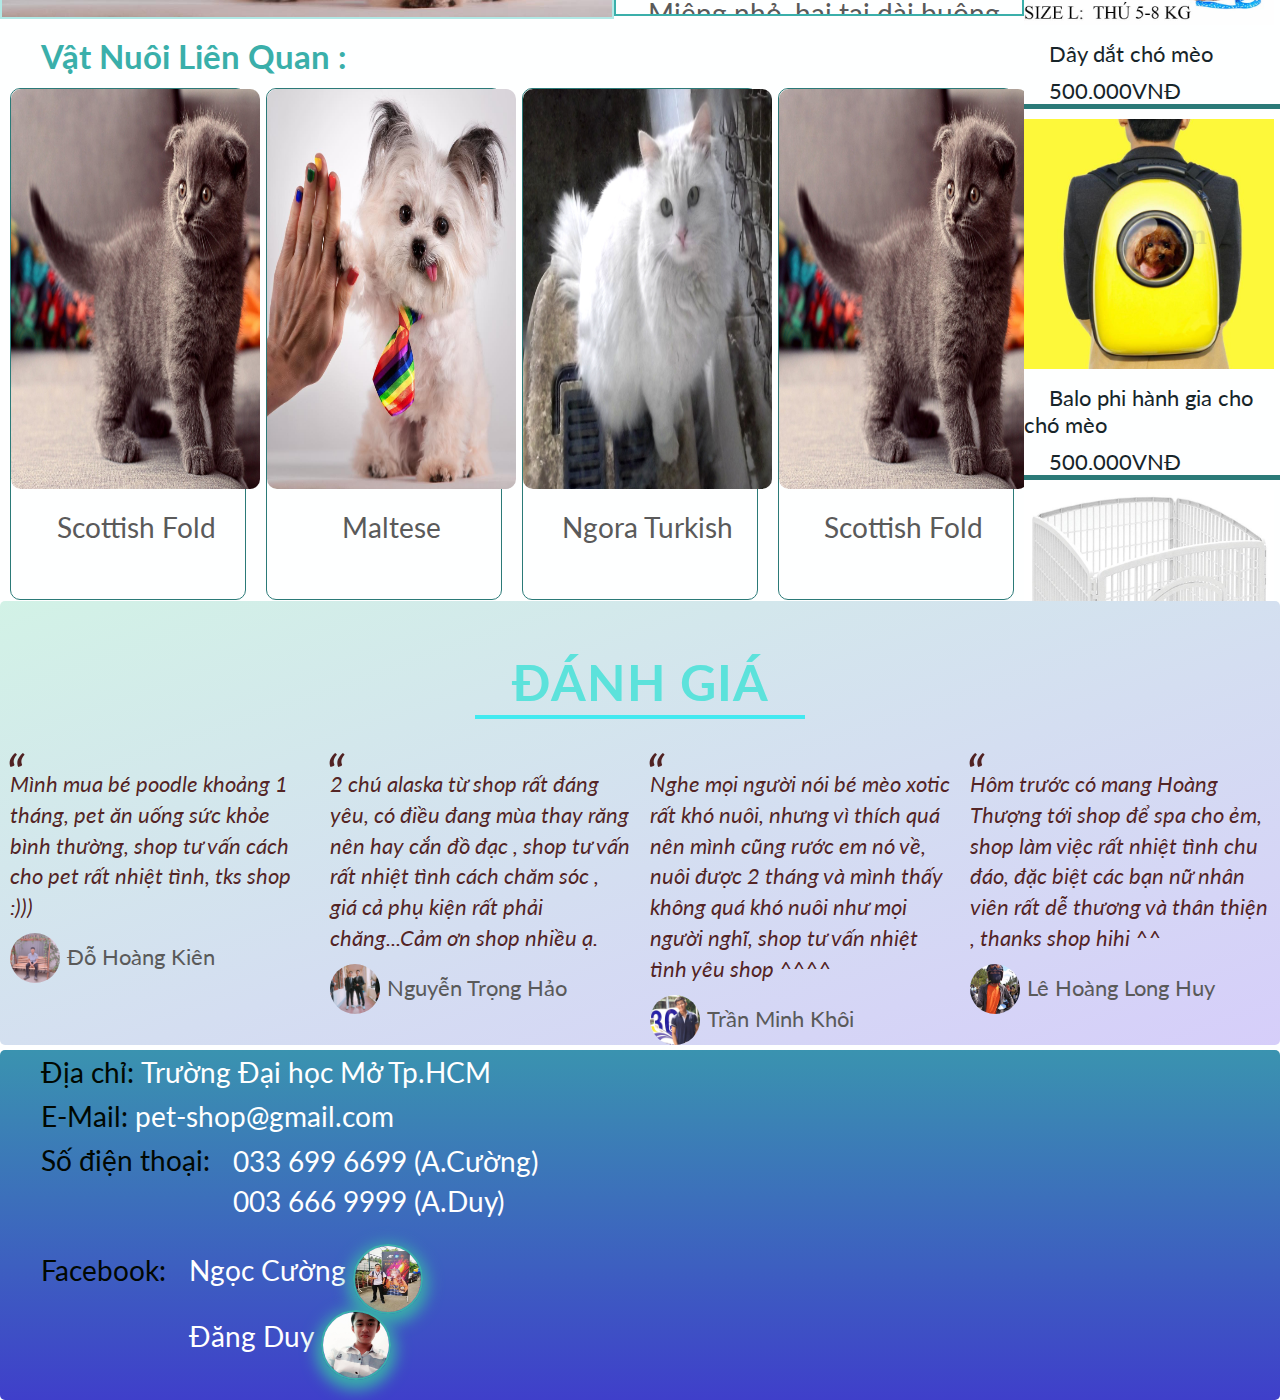
<file: index5.html>
<!DOCTYPE html>
<html lang="en">

<head>
    <title>Thế Giới Thú Cưng</title>
    <meta charset="UTF-8">
    <link href="https://fonts.googleapis.com/css?family=Lato:300,400,700,900&display=swap" rel="stylesheet">
    <link rel="stylesheet" href="https://use.fontawesome.com/releases/v5.7.0/css/all.css"
        integrity="sha384-lZN37f5QGtY3VHgisS14W3ExzMWZxybE1SJSEsQp9S+oqd12jhcu+A56Ebc1zFSJ" crossorigin="anonymous">
    <link rel="stylesheet" href="/vendors/css/grid.css">
    <link href="resources/css/styles2.css" rel="stylesheet" type="text/css" />
    <link href="resources/img/short-icon-02.jpg" rel="short icon" alt="short-icon" />
</head>

<body>
    <header>
        <a href="/index.html"><img class="logo" src="resources/img/logo-03.jpg" alt="logo" /></a>
        <form class="input">
            <input type="text" name="text" title="Tìm kiếm tại đây..." placeholder="Tìm kiếm tại đây..." /><a
                href="#"><i class="fas fa-search"></i></a>
        </form>
        <div class="heading">
            <h1 class="heading-text">
                <a href="/index.html" class="heading-nav">thế giới <br /> thú cưng</a>
            </h1>
        </div>
    </header>
    <ul class="list-header">
        <!-- Danh sách không có thứ tự -->
        <li><a class="active" href="/index.html"><i class="fas fa-store-alt"></i>Trang chủ</a></li>
        <li class="dropdown">
            <a href="/index2.html#info-dog"><i class="fas fa-dog"></i>Chó</a>
            <!-- <div class="dropdown-content">
                <a href="#">Link 1</a>
                <a href="#">Link 1</a>
                <a href="#">Link 1</a>
            </div> -->
        </li>
        <li class="dropdown">
            <a href="/index3.html#info-cat"><i class='fas fa-cat'></i>Mèo</a>
            <!-- <div class="dropdown-content">
                <a href="#">Link 1</a>
                <a href="#">Link 1</a>
                <a href="#">Link 1</a>
            </div> -->
        </li>
        <li class="dropdown">
            <a href="/index4.html#info-pk"><i class="fas fa-bone"></i>Phụ kiện</a>
            <!-- <div class="dropdown-content">
                <a href="#">Link 1</a>
                <a href="#">Link 1</a>
                <a href="#">Link 1</a>
            </div> -->
        </li>
        <li class="right">
            <a href="#"><i class="fas fa-address-book"></i>Liên hệ</a>
            <!-- <div class="dropdown-content">
                <a href="#">Link 1</a>
                <a href="#">Link 1</a>
                <a href="#">Link 1</a>
            </div> -->
        </li>
    </ul>
    <div class="des-body">
        <div class="row">
            <h2 id="info"><a href="#"><i class="fas fa-paw"></i>vật nuôi</a></h2>
        </div>
        <div class="des-nav">
            <img src="/resources/img/dog-maltese.jpg" alt="des-img-maltese">
        </div>
        <fieldset class="info">
            <legend>Thông Tin Thứ Cưng</legend>
            <div class="des-text">
                <ul class="des-list">
                    <li><a href="#"><i class="fas fa-paw"></i>Maltese</a></li>
                    <li><a href="#"><i class="fas fa-dollar-sign"></i>15.000.000 VNĐ</a></li>
                    <li><a href="#"><i class="fas fa-palette"></i>Trắng - Đen</a></li>
                    <li class="btn"><a href="#"><i class="fas fa-shopping-cart"></i>Buy</a></li>
                </ul>
            </div>
        </fieldset>
        <fieldset class="info-text">
            <legend>
                <div>Đặc Điểm:</div>
            </legend>
            <div class="des-text">
                <ul class="des-list-text">
                    <li> - Cái đầu nhỏ, tròn. Khuôn mặt toát lên vẻ kiêu sa, rất đáng yêu.
                    </li>
                    <li> - Hai mắt tròn xoe, đen nháy toát lên vẻ đẹp thông minh, tinh tế.</li>
                    <li> - Mũi đen có kích thước to hơn hai mắt một chút.</li>
                    <li> - Miệng nhỏ, hai tai dài buông thõng xuống.</li>
                    <li> - Điểm nhấn tạo nên sự khác biệt của giống chó này chính là ở bộ lông dài thượt, mềm mại, trắng
                        xóa như tuyết. Những chú Maltese để lông dài khiến cho chân chúng trở nên ngắn hơn, thân hình
                        cũng mập mạp hơn rất nhiều.</li>
                </ul>
            </div>
        </fieldset>
        <div class="clearfix"></div>
        <div class="list-img-nav">
            <h3><i class="fas fa-paw"></i>Vật Nuôi Liên Quan :</h3>
            <div class="list-img-nav-nav">
                <div class="responsive">
                    <div class="gallery">
                        <div class="gallery-nav">
                            <img src="/resources/img/cat-scottish-fold.jpg" alt="cat-scottish-fold">

                            <div class="desc">Scottish Fold</div>
                        </div>

                        <div class="overlay">
                            <div class="list-overlay">
                                <ul class="list-content">
                                    <li><a href="#"><i class="fas fa-paw"></i>Scottish Fold</a></li>
                                    <li><a href="#"><i class="fas fa-dollar-sign"></i>22.500.000 VNĐ</a></li>
                                    <li><a href="#"><i class="fas fa-palette"></i>Đen - Trắng</a></li>
                                </ul>
                            </div>
                        </div>
                    </div>
                </div>
                <div class="responsive">
                    <div class="gallery">
                        <div class="gallery-nav">
                            <img src="/resources/img/dog-maltese.jpg" alt="dog-maltese">
                            <div class="desc">Maltese</div>
                        </div>
                        <div class="overlay">
                            <div class="list-overlay">
                                <ul class="list-content">
                                    <li><a href="#"><i class="fas fa-paw"></i>Maltese</a></li>
                                    <li><a href="#"><i class="fas fa-dollar-sign"></i>15.000.000 VNĐ</a></li>
                                    <li><a href="#"><i class="fas fa-palette"></i>Đen - Trắng</a></li>
                                </ul>
                            </div>
                        </div>
                    </div>
                </div>
                <div class="responsive">
                    <div class="gallery">
                        <div class="gallery-nav">
                            <img src="/resources/img/cat-ngora-turkish.jpg" alt="cat-ngora-turkish">

                            <div class="desc">Ngora Turkish</div>
                        </div>

                        <div class="overlay">
                            <div class="list-overlay">
                                <ul class="list-content">
                                    <li><a href="#"><i class="fas fa-paw"></i>Ngora Turkish</a></li>
                                    <li><a href="#"><i class="fas fa-dollar-sign"></i>5.500.000 VNĐ</a></li>
                                    <li><a href="#"><i class="fas fa-palette"></i>Đen - Trắng</a></li>
                                </ul>
                            </div>
                        </div>
                    </div>
                </div>
                <div class="responsive">
                    <div class="gallery">
                        <div class="gallery-nav">
                            <img src="/resources/img/cat-scottish-fold.jpg" alt="cat-scottish-fold">

                            <div class="desc">Scottish Fold</div>
                        </div>

                        <div class="overlay">
                            <div class="list-overlay">
                                <ul class="list-content">
                                    <li><a href="#"><i class="fas fa-paw"></i>Scottish Fold</a></li>
                                    <li><a href="#"><i class="fas fa-dollar-sign"></i>12.500.000 VNĐ</a></li>
                                    <li><a href="#"><i class="fas fa-palette"></i>Đen - Trắng</a></li>
                                </ul>
                            </div>
                        </div>
                    </div>
                </div>
                <div class="responsive">
                    <div class="gallery">
                        <div class="gallery-nav">
                            <img class="image" src="/resources/img/dog-chowchow.jpg" alt="dog-chowchow">
                            <div class="desc">Chow Chow</div>
                        </div>
                        <div class="overlay">
                            <div class="list-overlay">
                                <ul class="list-content">
                                    <li><a href="#"><i class="fas fa-paw"></i>Chow Chow</a></li>
                                    <li><a href="#"><i class="fas fa-dollar-sign"></i>21.500.000 VNĐ</a></li>
                                    <li><a href="#"><i class="fas fa-palette"></i>Nâu - Trắng</a></li>
                                </ul>
                            </div>
                        </div>
                    </div>
                </div>
                <div class="responsive">
                    <div class="gallery">
                        <div class="gallery-nav">
                            <img src="/resources/img/cat-maine-coon.jpg" alt="cat-maine-coon">
                            <div class="desc">Maine Coon</div>
                        </div>

                        <div class="overlay">
                            <div class="list-overlay">
                                <ul class="list-content">
                                    <li><a href="#"><i class="fas fa-paw"></i>Maine Coon</a></li>
                                    <li><a href="#"><i class="fas fa-dollar-sign"></i>31.500.000 VNĐ</a></li>
                                    <li><a href="#"><i class="fas fa-palette"></i>Nâu - Xám</a></li>
                                </ul>
                            </div>
                        </div>
                    </div>
                </div>



                <div class="responsive">
                    <div class="gallery">
                        <div class="gallery-nav">
                            <img src="/resources/img/cat-xotic.jpg" alt="cat-xotic">
                            <div class="desc">Xotic</div>
                        </div>

                        <div class="overlay">
                            <div class="list-overlay">
                                <ul class="list-content">
                                    <li><a href="#"><i class="fas fa-paw"></i>Xotic</a></li>
                                    <li><a href="#"><i class="fas fa-dollar-sign"></i>500.000 VNĐ</a></li>
                                    <li><a href="#"><i class="fas fa-palette"></i>Trắng</a></li>
                                </ul>
                            </div>
                        </div>
                    </div>
                </div>
                <div class="responsive">
                    <div class="gallery">
                        <div class="gallery-nav">
                            <img src="/resources/img/dog-pomeranian.jpg" alt="dog-pomeranian">

                            <div class="desc">Pomeranian</div>
                        </div>
                        <div class="overlay">
                            <div class="list-overlay">
                                <ul class="list-content">
                                    <li><a href="#"><i class="fas fa-paw"></i>Pomeranian</a></li>
                                    <li><a href="#"><i class="fas fa-dollar-sign"></i>500.000 VNĐ</a></li>
                                    <li><a href="#"><i class="fas fa-palette"></i>Xám - Trắng</a></li>
                                </ul>
                            </div>
                        </div>
                    </div>
                </div>
                <div class="responsive">
                    <div class="gallery">
                        <div class="gallery-nav">
                            <img src="/resources/img/dog-poodle.jpg" alt="dog-poodle">

                            <div class="desc">Poodle</div>
                        </div>
                        <div class="overlay">
                            <div class="list-overlay">
                                <ul class="list-content">
                                    <li><a href="#"><i class="fas fa-paw"></i>Poodle</a></li>
                                    <li><a href="#"><i class="fas fa-dollar-sign"></i>500.000 VNĐ</a></li>
                                    <li><a href="#"><i class="fas fa-palette"></i>Đen - Trắng</a></li>
                                </ul>
                            </div>
                        </div>
                    </div>
                </div>
            </div>

            <div class="clearfix"></div>
        </div>
    </div>
    <section class="text-body">
        <h3 id="info-cat" class="title-text"><a href="#"><i class="fas fa-bone"></i>phụ kiện bán chạy</a></h3>
        <ul class="list-pk">
            <li>
                <ul class="list-pk-nav">
                    <a href="/index4.html#info-pk">
                        <li class="list-pk-nav-nav">
                            <img src="/resources/img/pk-02.jpeg" alt="phu kien">
                        </li>
                        <li><i class="fas fa-paw"></i>Khay uống nước cao cấp cho chó mèo</li>
                        <li><i class="fas fa-dollar-sign"></i>500.000VNĐ</li>
                    </a>

                </ul>
            </li>
            <li>
                <ul class="list-pk-nav">
                    <a href="#">
                        <li class="list-pk-nav-nav">
                            <img src="/resources/img/pk-01.jpg" alt="phu kien">
                        </li>
                        <li><i class="fas fa-paw"></i>Dây dắt chó mèo</li>
                        <li><i class="fas fa-dollar-sign"></i>500.000VNĐ</li>
                    </a>

                </ul>
            </li>

            <li>
                <ul class="list-pk-nav">
                    <a href="#">
                        <li class="list-pk-nav-nav">
                            <img src="/resources/img/pk-03.jpg" alt="phu kien">
                        </li>
                        <li><i class="fas fa-paw"></i>Balo phi hành gia cho chó mèo</li>
                        <li><i class="fas fa-dollar-sign"></i>500.000VNĐ</li>
                    </a>


                </ul>
            </li>
            <li>
                <ul class="list-pk-nav">
                    <a href="#">
                        <li class="list-pk-nav-nav">
                            <img src="/resources/img/pk-04.jpg" alt="phu kien">
                        </li>
                        <li><i class="fas fa-paw"></i>Hàng rào quây nhựa</li>
                        <li><i class="fas fa-dollar-sign"></i>500.000VNĐ</li>

                    </a>

                </ul>
            </li>
            <li>
                <ul class="list-pk-nav">
                    <a href="#">
                        <li class="list-pk-nav-nav">
                            <img src="/resources/img/pk-05.jpg" alt="phu kien">
                        </li>
                        <li><i class="fas fa-paw"></i>Tổ ấm cho mèo</li>
                        <li><i class="fas fa-dollar-sign"></i>500.000VNĐ</li>
                    </a>


                </ul>
            </li>
            <li>
                <ul class="list-pk-nav">
                    <a href="#">
                        <li class="list-pk-nav-nav">
                            <img src="/resources/img/pk-06.jpg" alt="phu kien">
                        </li>
                        <li><i class="fas fa-paw"></i>Thức ăn cho pet</li>
                        <li><i class="fas fa-dollar-sign"></i>500.000VNĐ</li>
                    </a>


                </ul>
            </li>
            <li>
                <ul class="list-pk-nav">
                    <a href="#">
                        <li class="list-pk-nav-nav">
                            <img src="/resources/img/pk-07.jpg" alt="phu kien">
                        </li>
                        <li><i class="fas fa-paw"></i>Giường ngủ cho chó</li>
                        <li><i class="fas fa-dollar-sign"></i>500.000VNĐ</li>
                    </a>


                </ul>
            </li>

            <li>
                <ul class="list-pk-nav">
                    <a href="#">
                        <li class="list-pk-nav-nav">
                            <img src="/resources/img/pk-08.jpg" alt="phu kien">
                        </li>
                        <li><i class="fas fa-paw"></i>Khay thức ăn cho pet</li>
                        <li><i class="fas fa-dollar-sign"></i>500.000VNĐ</li>

                    </a>

                </ul>
            </li>

        </ul>
    </section>
    <div class="clearfix"></div>
    <div class="review">
        <div class="row">
            <h2><a href="#">đánh giá</a></h2>
        </div>
        <div class="responsive">
            <div class="gallery-cmt">
                <div class="text-cmt">
                    Mình mua bé poodle khoảng 1 tháng, pet ăn uống sức khỏe bình thường, shop tư vấn cách cho pet rất
                    nhiệt tình, tks shop :)))
                </div>
                <a><img class="img-cmt" src="/resources/img/cmt-01.jpg" alt="img-cmt"><span style="font-size: 22px">Đỗ Hoàng Kiên</span></a>
            </div>
        </div>
        <div class="responsive">
            <div class="gallery-cmt">
                <div class="text-cmt">
                    2 chú alaska từ shop rất đáng yêu, có điều đang mùa thay răng nên hay cắn đồ đạc , shop tư vấn rất
                    nhiệt tình cách chăm sóc , giá cả phụ kiện rất phải chăng...Cảm ơn shop nhiều ạ.
                </div>
                <a><img class="img-cmt" src="/resources/img/cmt-02.jpg" alt="img-cmt"><span style="font-size: 22px">Nguyễn Trọng Hảo</span></a>
            </div>
        </div>
        <div class="responsive">
            <div class="gallery-cmt">
                <div class="text-cmt">
                    Nghe mọi người nói bé mèo xotic rất khó nuôi, nhưng vì thích quá nên mình cũng rước em nó về, nuôi
                    được 2 tháng và mình thấy không quá khó nuôi như mọi người nghĩ, shop tư vấn nhiệt tình yêu shop
                    ^^^^
                </div>
                <a><img class="img-cmt" src="/resources/img/cmt-03.jpg" alt="img-cmt"><span style="font-size: 22px">Trần Minh Khôi</span></a>
            </div>
        </div>
        <div class="responsive">
            <div class="gallery-cmt">
                <div class="text-cmt">
                    Hôm trước có mang Hoàng Thượng tới shop để spa cho ẻm, shop làm việc rất nhiệt tình chu đáo, đặc
                    biệt các bạn nữ nhân viên rất dễ thương và thân thiện , thanks shop hihi ^^
                </div>
                <a><img class="img-cmt" src="/resources/img/cmt-04.jpg" alt="img-cmt"><span style="font-size: 22px">Lê Hoàng Long Huy</span></a>
            </div>
        </div>
    </div>
    <div class="clearfix"></div>
    <div class="footer">
        <ul class="list-footer">
            <li><i class="fas fa-map-marked-alt"></i>Địa chỉ: <a href="http://it.ou.edu.vn/" target="_blank">Trường Đại
                    học Mở
                    Tp.HCM</a></li>
            <li><i class="fas fa-envelope"></i>E-Mail: <a
                    href="https://mail.google.com/mail/u/0/?sw=2&token=%5B%22cftp%22,%2208d7148e9c%22,%22YrCom515uKJZ7Dqxf1mFPw%5Cu003d%5Cu003d%22,%224xZtFcmMfDU-lL0gGe71dQ%5Cu003d%5Cu003d%22,%227623,7610,7618,7236,7332,7068,7150,7489,7156,7020,7418,7414,7393,6969,6929,7158,7433,7616,7416,7530,7137,6804,7327,7403,7301,7189,7556,7027,7200,6999,7591,7018,6984,7164,7361,7512,7549,6792,7517,7379,7419,7461,7016,7437,7407,7190%22,1%5D&dilte=0&gme=1&sme=0#inbox"
                    target="_blank">pet-shop@gmail.com</a></li>
            <li><i class="fas fa-phone-square"></i>
                Số điện thoại:
                <ul class="list-footer-nav">
                    <li class="phone"><a href="#">033 699 6699 (A.Cường)</a></li>
                    <li class="phone"><a href="#">003 666 9999 (A.Duy)</a></li>
                </ul>
            </li>
            <li class="list-icon-footer"><i class="fab fa-facebook-square"></i>
                Facebook:
                <ul class="list-footer-nav">
                    <li class="list-add">
                        <a href="https://www.facebook.com/tony.cuong.39142" target="_blank" class="facebook">Ngọc
                            Cường<img src="resources/img/facebook-01.jpg" alt="facebook"></a>
                    </li>
                    <li class="list-add">
                        <a href="https://www.facebook.com/profile.php?id=100007061024706&sk=photos_all&lst=100005702803161%3A100007061024706%3A1564973661"
                            target="_blank" class="facebook">Đăng Duy<img src="resources/img/facebook-02.jpg"
                                alt="facebook"></a>
                    </li>
                </ul>
            </li>
        </ul>
        <ul class="list-icon">
            <li><i class="fab fa-facebook-square"></i></li>
            <li><i class="fab fa-facebook-messenger"></i></li>
            <li><i class="fab fa-instagram"></i></li>
            <li><i class="fab fa-google-plus-g"></i></li>
            <li><i class="fab fa-youtube"></i></li>
        </ul>
    </div>
</body>

</html>
</file>
<file: vendors/css/grid.css>
/*  SECTIONS  ============================================================================= */

.section {
	clear: both;
	padding: 0px;
	margin: 0px;
}

/*  GROUPING  ============================================================================= */

.row {
    zoom: 1; /* For IE 6/7 (trigger hasLayout) */
}

.row:before,
.row:after {
    content:"";
    display:table;
}
.row:after {
    clear:both;
}

/*  GRID COLUMN SETUP   ==================================================================== */

.col {
	display: block;
	float:left;
	margin: 1% 0 1% 1.6%;
}

.col:first-child { margin-left: 0; } /* all browsers except IE6 and lower */


/*  REMOVE MARGINS AS ALL GO FULL WIDTH AT 480 PIXELS */

@media only screen and (max-width: 480px) {
	.col { 
		/*margin: 1% 0 1% 0%;*/
        margin: 0;
	}
}


/*  GRID OF TWO   ============================================================================= */


.span-2-of-2 {
	width: 100%;
}

.span-1-of-2 {
	width: 49.2%;
}

/*  GO FULL WIDTH AT LESS THAN 480 PIXELS */

@media only screen and (max-width: 480px) {
	.span-2-of-2 {
		width: 100%; 
	}
	.span-1-of-2 {
		width: 100%; 
	}
}


/*  GRID OF THREE   ============================================================================= */

	
.span-3-of-3 {
	width: 100%; 
}

.span-2-of-3 {
	width: 66.13%; 
}

.span-1-of-3 {
	width: 32.26%; 
}


/*  GO FULL WIDTH AT LESS THAN 480 PIXELS */

@media only screen and (max-width: 480px) {
	.span-3-of-3 {
		width: 100%; 
	}
	.span-2-of-3 {
		width: 100%; 
	}
	.span-1-of-3 {
		width: 100%;
	}
}

/*  GRID OF FOUR   ============================================================================= */

	
.span-4-of-4 {
	width: 100%; 
}

.span-3-of-4 {
	width: 74.6%; 
}

.span-2-of-4 {
	width: 49.2%; 
}

.span-1-of-4 {
	width: 23.8%; 
}


/*  GO FULL WIDTH AT LESS THAN 480 PIXELS */

@media only screen and (max-width: 480px) {
	.span-4-of-4 {
		width: 100%; 
	}
	.span-3-of-4 {
		width: 100%; 
	}
	.span-2-of-4 {
		width: 100%; 
	}
	.span-1-of-4 {
		width: 100%; 
	}
}


/*  GRID OF FIVE   ============================================================================= */

	
.span-5-of-5 {
	width: 100%;
}

.span-4-of-5 {
  	width: 79.68%; 
}

.span-3-of-5 {
  	width: 59.36%; 
}

.span-2-of-5 {
  	width: 39.04%;
}

.span-1-of-5 {
  	width: 18.72%;
}


/*  GO FULL WIDTH AT LESS THAN 480 PIXELS */

@media only screen and (max-width: 480px) {
	.span-5-of-5 {
		width: 100%; 
	}
	.span-4-of-5 {
		width: 100%; 
	}
	.span-3-of-5 {
		width: 100%; 
	}
	.span-2-of-5 {
		width: 100%; 
	}
	.span-1-of-5 {
		width: 100%; 
	}
}


/*  GRID OF SIX   ============================================================================= */


.span-6-of-6 {
	width: 100%;
}

.span-5-of-6 {
  	width: 83.06%;
}

.span-4-of-6 {
  	width: 66.13%;
}

.span-3-of-6 {
  	width: 49.2%;
}

.span-2-of-6 {
  	width: 32.26%;
}

.span-1-of-6 {
  	width: 15.33%;
}


/*  GO FULL WIDTH AT LESS THAN 480 PIXELS */

@media only screen and (max-width: 480px) {
	.span-6-of-6 {
		width: 100%; 
	}
	.span-5-of-6 {
		width: 100%; 
	}
	.span-4-of-6 {
		width: 100%; 
	}
	.span-3-of-6 {
		width: 100%; 
	}
	.span-2-of-6 {
		width: 100%; 
	}
	.span-1-of-6 {
		width: 100%; 
	}
}



/*  GRID OF SEVEN   ============================================================================= */


.span-7-of-7 {
	width: 100%;
}

.span-6-of-7 {
	width: 85.48%;
}

.span-5-of-7 {
  	width: 70.97%;
}

.span-4-of-7 {
  	width: 56.45%;
}

.span-3-of-7 {
  	width: 41.94%;
}

.span-2-of-7 {
  	width: 27.42%;
}

.span-1-of-7 {
  	width: 12.91%;
}


/*  GO FULL WIDTH AT LESS THAN 480 PIXELS */

@media only screen and (max-width: 480px) {
	.span-7-of-7 {
		width: 100%; 
	}
	.span-6-of-7 {
		width: 100%; 
	}
	.span-5-of-7 {
		width: 100%; 
	}
	.span-4-of-7 {
		width: 100%; 
	}
	.span-3-of-7 {
		width: 100%; 
	}
	.span-2-of-7 {
		width: 100%; 
	}
	.span-1-of-7 {
		width: 100%; 
	}
}


/*  GRID OF EIGHT   ============================================================================= */

	
.span-8-of-8 {
	width: 100%;
}

.span-7-of-8 {
	width: 87.3%; 
}

.span-6-of-8 {
	width: 74.6%; 
}

.span-5-of-8 {
	width: 61.9%; 
}

.span-4-of-8 {
	width: 49.2%; 
}

.span-3-of-8 {
	width: 36.5%;
}

.span-2-of-8 {
	width: 23.8%; 
}

.span-1-of-8 {
	width: 11.1%; 
}


/*  GO FULL WIDTH AT LESS THAN 480 PIXELS */

@media only screen and (max-width: 480px) {
	.span-8-of-8 {
		width: 100%; 
	}
	.span-7-of-8 {
		width: 100%; 
	}
	.span-6-of-8 {
		width: 100%; 
	}
	.span-5-of-8 {
		width: 100%; 
	}
	.span-4-of-8 {
		width: 100%; 
	}
	.span-3-of-8 {
		width: 100%; 
	}
	.span-2-of-8 {
		width: 100%; 
	}
	.span-1-of-8 {
		width: 100%; 
	}
}


/*  GRID OF NINE   ============================================================================= */


.span-9-of-9 {
	width: 100%;
}

.span-8-of-9 {
	width: 88.71%;
}

.span-7-of-9 {
	width: 77.42%; 
}

.span-6-of-9 {
	width: 66.13%; 
}

.span-5-of-9 {
	width: 54.84%; 
}

.span-4-of-9 {
	width: 43.55%; 
}

.span-3-of-9 {
	width: 32.26%;
}

.span-2-of-9 {
	width: 20.97%; 
}

.span-1-of-9 {
	width: 9.68%; 
}


/*  GO FULL WIDTH AT LESS THAN 480 PIXELS */

@media only screen and (max-width: 480px) {
	.span-9-of-9 {
		width: 100%; 
	}
	.span-8-of-9 {
		width: 100%; 
	}
	.span-7-of-9 {
		width: 100%; 
	}
	.span-6-of-9 {
		width: 100%; 
	}
	.span-5-of-9 {
		width: 100%; 
	}
	.span-4-of-9 {
		width: 100%; 
	}
	.span-3-of-9 {
		width: 100%; 
	}
	.span-2-of-9 {
		width: 100%; 
	}
	.span-1-of-9 {
		width: 100%; 
	}
}


/*  GRID OF TEN   ============================================================================= */


.span-10-of-10 {
	width: 100%;
}

.span-9-of-10 {
	width: 89.84%;
}

.span-8-of-10 {
	width: 79.68%;
}

.span-7-of-10 {
	width: 69.52%; 
}

.span-6-of-10 {
	width: 59.36%; 
}

.span-5-of-10 {
	width: 49.2%; 
}

.span-4-of-10 {
	width: 39.04%; 
}

.span-3-of-10 {
	width: 28.88%;
}

.span-2-of-10 {
	width: 18.72%; 
}

.span-1-of-10 {
	width: 8.56%; 
}


/*  GO FULL WIDTH AT LESS THAN 480 PIXELS */

@media only screen and (max-width: 480px) {
	.span-10-of-10 {
		width: 100%; 
	}
	.span-9-of-10 {
		width: 100%; 
	}
	.span-8-of-10 {
		width: 100%; 
	}
	.span-7-of-10 {
		width: 100%; 
	}
	.span-6-of-10 {
		width: 100%; 
	}
	.span-5-of-10 {
		width: 100%; 
	}
	.span-4-of-10 {
		width: 100%; 
	}
	.span-3-of-10 {
		width: 100%; 
	}
	.span-2-of-10 {
		width: 100%; 
	}
	.span-1-of-10 {
		width: 100%; 
	}
}


/*  GRID OF ELEVEN   ============================================================================= */

.span-11-of-11 {
	width: 100%;
}

.span-10-of-11 {
	width: 90.76%;
}

.span-9-of-11 {
	width: 81.52%;
}

.span-8-of-11 {
	width: 72.29%;
}

.span-7-of-11 {
	width: 63.05%; 
}

.span-6-of-11 {
	width: 53.81%; 
}

.span-5-of-11 {
	width: 44.58%; 
}

.span-4-of-11 {
	width: 35.34%; 
}

.span-3-of-11 {
	width: 26.1%;
}

.span-2-of-11 {
	width: 16.87%; 
}

.span-1-of-11 {
	width: 7.63%; 
}


/*  GO FULL WIDTH AT LESS THAN 480 PIXELS */

@media only screen and (max-width: 480px) {
	.span-11-of-11 {
		width: 100%; 
	}
	.span-10-of-11 {
		width: 100%; 
	}
	.span-9-of-11 {
		width: 100%; 
	}
	.span-8-of-11 {
		width: 100%; 
	}
	.span-7-of-11 {
		width: 100%; 
	}
	.span-6-of-11 {
		width: 100%; 
	}
	.span-5-of-11 {
		width: 100%; 
	}
	.span-4-of-11 {
		width: 100%; 
	}
	.span-3-of-11 {
		width: 100%; 
	}
	.span-2-of-11 {
		width: 100%; 
	}
	.span-1-of-11 {
		width: 100%; 
	}
}


/*  GRID OF TWELVE   ============================================================================= */

.span-12-of-12 {
	width: 100%;
}

.span-11-of-12 {
	width: 91.53%;
}

.span-10-of-12 {
	width: 83.06%;
}

.span-9-of-12 {
	width: 74.6%;
}

.span-8-of-12 {
	width: 66.13%;
}

.span-7-of-12 {
	width: 57.66%; 
}

.span-6-of-12 {
	width: 49.2%; 
}

.span-5-of-12 {
	width: 40.73%; 
}

.span-4-of-12 {
	width: 32.26%; 
}

.span-3-of-12 {
	width: 23.8%;
}

.span-2-of-12 {
	width: 15.33%; 
}

.span-1-of-12 {
	width: 6.86%; 
}


/*  GO FULL WIDTH AT LESS THAN 480 PIXELS */

@media only screen and (max-width: 480px) {
	.span-12-of-12 {
		width: 100%; 
	}
	.span-11-of-12 {
		width: 100%; 
	}
	.span-10-of-12 {
		width: 100%; 
	}
	.span-9-of-12 {
		width: 100%; 
	}
	.span-8-of-12 {
		width: 100%; 
	}
	.span-7-of-12 {
		width: 100%; 
	}
	.span-6-of-12 {
		width: 100%; 
	}
	.span-5-of-12 {
		width: 100%; 
	}
	.span-4-of-12 {
		width: 100%; 
	}
	.span-3-of-12 {
		width: 100%; 
	}
	.span-2-of-12 {
		width: 100%; 
	}
	.span-1-of-12 {
		width: 100%; 
	}
}
</file>
<file: resources/css/styles.css>
* {
    padding: 0;
    margin: 0;
    box-sizing: border-box;
}

html {
    font-family: 'Lato', sans-serif;
    font-size: 20px;
    /* mặc định là 16px */
    color: #5a5a5a;
    background-color: #feffff;
    text-rendering: optimizeLegibility;
    /* hiển chữ trên trình duyệt */
}

/* ==================================================================== */

/* -------------------------------HEADER------------------------------- */

/* ==================================================================== */

header {
    position: relative;
    background-image: linear-gradient(to bottom right, rgba(158, 243, 212, 0.521), rgb(254, 255, 255, 0.3)), url(../img/background.jpg);
    background-size: cover;
    background-position: right;
    height: 100vh;
    /* view height */
    background-attachment: fixed;
    background-color: #ffffff;
}

.logo {
    width: 230px;
    float: left;
    margin-top: 40px;
    margin-left: 40px;
    border-radius: 170px;
    /* bo viền ảnh */
    border: 4px solid #c2e1fd;
    box-shadow: 0px 5px 15px 5px #3aafaa;
    /* làm mờ "x - y - độ mờ - độ phóng rộng */
    transition: transform 1s;
}

.logo:hover, .logo:active {
    transform: scale(1.15);
    /* hiệu ứng rê chuột */
}

body {
    font-size: 28px;
}

ul.list-header {
    list-style-type: none;
    margin: 0;
    padding: 0;
    overflow: hidden;
    background-color: #6c8892;
    position: sticky;
    top: 0;
    margin-top: -43px;
    z-index: 1;
}

.list-header li {
    float: left;
}

i {
    margin-right: 15px;
    margin-left: 10px;
    cursor: pointer;
}

.list-header li a {
    display: block;
    color: #ffffff;
    text-align: center;
    padding: 10px 16px;
    text-decoration: none;
    border-left: 2px solid #defef1;
    font-size: 20px;
}

.list-header li:last-child {
    float: right;
}

.list-header li a:hover {
    background-color: #3aafaa;
}

.active {
    background-color: #4CAF50;
}
/* ====================================== */
li.dropdown {
    display: inline-block;
}

.dropdown-content {
    display: none;
    /* position: absolute; */
    min-width: 160px;
    background-color: #6c8892;
    box-shadow: 0px 8px 16px 0px rgba(0, 0, 0, 0.2);
    z-index: 1;
}

.dropdown-content a {
    display: block;
    text-align: center;
    text-decoration: none;
    padding: 12px 16px;
}

.dropdown:hover .dropdown-content {
    display: block;
}
/* ====================================== */

/* -----------------------------------RESPONSIVE----------------------------------- */

@media screen and (max-width: 750px) {
    ul.list-header li {
        float: none;
    }
    li.right {
        float: none !important;
    }
}

/* -------------------------------------------------------------------------------- */

form.input {
    width: 30%;
    overflow: hidden;
    border-radius: 6px;
    background-color: #fbdac7;
    margin-left: 40px;
    position: absolute;
    left: 300px;
    top: 40px;
}

input {
    width: 85%;
    padding: 10px 25px 10px 15px;
    border-radius: 6px;
    font-size: 16px;
}



.heading-text {
    width: 1140px;
    margin-left: 45px;
    margin-top: 25px;
}

h1.heading-text {
    font-size: 30px;
    font-weight: 700;
    line-height: 50px;
    letter-spacing: 3px;
    word-spacing: 10px;
    display: inline-block;
    font-family: Arial, Helvetica, sans-serif;
    text-transform: uppercase;
    font-style: italic;
    text-shadow: 5px 3px 5px #defef1;
    text-indent: 17px;
}

.heading-nav {
    text-decoration: none;
    color: #ffffff;
    font-size: 110%;
    font-weight: 700;
}

/* -------------------------------------------*/

clearfix:after {
    content: " ";
    display: table;
    clear: both;
}

/* ------------------------------------------- */

/* ==================================================================== */

/* -------------------------------BODY--------------------------------- */

/* ==================================================================== */

section.list-body {
    background-color: rgba(138, 219, 228, 0.197);
    width: 80%;
    float: left;
    height: 1300px;
    overflow: auto;
}

.row h2 {
    margin: 0 auto;
    padding: 50px;
    text-transform: uppercase;
    letter-spacing: 1px;
    font-size: 180%;
    font-weight: 700;
    color: #2b7a78;
    text-align: center;
    transition: transform ease-in-out 1s;
}

h2::after {
    content: " ";
    display: block;
    background-color: rgba(24, 234, 241, 0.781);
    width: 210px;
    height: 4px;
    margin: 0 auto;
    margin-top: 3px;
}

h2 a {
    text-decoration: none;
    color: #5ce2db;
}

h2 a:hover, h2 a:active {
    animation: doimau 2s ease-in-out 3;
    border-radius: 10px;
    box-shadow: 0px 5px 15px 5px #3aafaa;
    /* làm mờ "x - y - độ mờ - độ phóng rộng */
}

h2:hover, h2:active {
    transform: scale(1.25, 1.5);
}

@keyframes doimau {
    0% {
        color: rgba(157, 242, 245, 0.945);
    }
    20% {
        color: rgba(53, 232, 238, 0.959);
    }
    40% {
        color: rgba(86, 238, 73, 0.87);
    }
    60% {
        color: rgba(114, 240, 41, 0.767);
    }
    80% {
        color: rgba(177, 231, 52, 0.904);
    }
    100% {
        color: rgba(26, 241, 195, 0.781);
    }
}

/* --------------------------------- */

.image {
    display: block;
    height: auto;
}

div.gallery-nav {
    height: 470px;
}
.overlay {
    position: absolute;
    bottom: 0;
    left: 0;
    right: 0;
    background-color: #defef1;
    border-radius: 10px;
    overflow: hidden;
    margin: 0 auto;
    width: 92%;
    height: 0;
    transition: .8s ease;
    cursor: pointer;
}

.responsive:hover .overlay {
    height: 100%;
    opacity: 0.8;
}

.list-overlay {
    color: #17252a;
    font-size: 20px;
    position: absolute;
    overflow: hidden;
    top: 50%;
    left: 50%;
    transform: translate(-50%, -50%);
}
.list-overlay ul.list-content li a {
    text-decoration: none;
    list-style-type: none;
    white-space: nowrap;
    line-height: 50px;
    letter-spacing: 2px;
    word-spacing: 5px;
    /* Văn bản sẽ hiển thị trên cùng một hàng, chỉ xuống hàng khi gặp thẻ <br />. */
}
/* --------------------------------- */

div.gallery {
    border: 1px solid #2b7a78;
    border-radius: 10px;
}

div.gallery:hover {
    border: 1px solid #3aafaa;
    box-shadow: 1px 1px 15px 1px #3aafaa;
    /* làm mờ   "x - y - độ mờ - độ phóng rộng  mau*/
}

div.gallery img {
    width: 100%;
    height: 400px;
    border-radius: 10px;
}

div.desc {
    padding: 15px;
    text-align: center;
}

.responsive {
    padding: 0 10px;
    float: left;
    width: 24.99999%;
    position: relative;
}


/* -----------------------------------RESPONSIVE----------------------------------- */

@media only screen and (max-width: 750px) {
    .responsive {
        width: 49%;
        margin: 6px 0;
    }
}

@media only screen and (max-width: 500px) {
    .responsive {
        width: 100%;
    }
}

/* -------------------------------------------------------------------------------- */

.clearfix::after {
    content: "";
    display: table;
    clear: both;
}
/* --------------------------------RIGHT-------------------------------------- */
.text-body {
    height: 1300px;
    overflow: auto;
    width: 20%;
    float: right;
}
h3.title-text {
    display: block;
    text-transform: uppercase;
    text-align: center;
    border-radius: 10px;
    padding: 10px;
    background-color: rgb(248, 236, 66);
    float: right;
    position: sticky;
    top: 0;
    font-size: 20px;
    margin: 15px 10px 20px 5px;
    box-shadow: 0px 5px 15px 0px #ec9a63;
    /* làm mờ "x" - "y" - độ mờ - độ phóng rộng */
    /* z-index: 999; */
}

.title-text a {
    text-decoration: none;
}

h3.title-text:hover, h3.title-text:active {
    background-color: rgba(187, 238, 106, 0.966);
}

ul.list-pk li {
    margin-top: 10px;
    font-size: 22px;
}

ul.list-pk-nav a {
    text-decoration: none;
    color: #17252a;
}

ul.list-pk-nav li.list-pk-nav-nav img {
    width: 250px;
    height: 250px;
}

ul.list-pk li ul.list-pk-nav a li:last-child {
    border-bottom: 5px solid #2b7a78;
    margin-bottom: 5px;    
}


/* ------------------------------------------------------------------ */
/* ==================================================================== */

/* -------------------------------REVIEW------------------------------- */

/* ==================================================================== */
div.review {
    background-image: linear-gradient(to bottom right, rgba(190, 236, 219, 0.692), rgba(177, 161, 245, 0.521));
    overflow: hidden;
    width: 100%;
    margin-bottom: 0px;
    border-radius: 5px;
}
img.img-cmt {
    height: 50px;
    border-radius: 50px;
    vertical-align: middle;
    margin-right: 7px;
}
div.text-cmt::before {
    content: "\201c";
    /* glyphs css trick */
    display: block;
    position: absolute;
    top: -10px;
    left: 5px;
    font-size: 250%;
}
div.text-cmt {
    line-height: 140%;
    font-style: italic;
    font-size: 22px;
    color: rgba(80, 32, 32, 0.993);
    margin-bottom: 10px;
}


/* ==================================================================== */

/* -------------------------------FOOTER------------------------------- */

/* ==================================================================== */

.footer {
    background-image: linear-gradient(to bottom, rgba(9, 120, 156, 0.8), rgba(15, 15, 189, 0.8));
    width: 100%;
    height: 350px;
    margin-top: 5px;
    position: relative;
    border-radius: 5px;
}

ul.list-footer li {
    display: flex;
    padding: 5px 16px;
    color:  #010801;
}
ul.list-footer li a {
    text-decoration: none;
    color: #ffffff;
    margin-left: 7px;
}

ul.list-footer-nav li.phone {
    margin-top: -4px;
}
ul.list-footer-nav li.list-add {
    margin-top: -24px;
}
ul.list-footer-nav li.list-add a img {
    margin-top: 10px;
}
ul.list-footer li.list-icon-footer {
    margin-top: 20px;
}
ul.list-footer-nav li a img {
    width: 70px;
    height: 70px;
    border-radius: 35px;
    border: 2px solid #3aafaa;
    vertical-align: middle;
    margin-left: 7px;
    box-shadow: 0px 5px 15px 5px #3aafaa;
}
ul.list-icon {
    display: flex;
    position: absolute;
    top: 50%;
    right: 50%;
    transform: translate(120%, -150%);
}
ul.list-icon li {
    list-style-type: none;
}
ul.list-icon li i {
    font-size: 200%;
    color: #ffffff;
    margin-left: 20px;
    transition: all .5s;
}
ul.list-icon li i:hover,
ul.list-icon li i:active {
    transform: scale(1.3);
    color: #d40924;
}
</file>
<file: resources/css/styles2.css>
* {
    padding: 0;
    margin: 0;
    box-sizing: border-box;
}

html {
    font-family: 'Lato', sans-serif;
    font-size: 20px;
    /* mặc định là 16px */
    color: #5a5a5a;
    background-color: #feffff;
    text-rendering: optimizeLegibility;
    /* hiển chữ trên trình duyệt */
}

/* ==================================================================== */

/* -------------------------------HEADER------------------------------- */

/* ==================================================================== */

header {
    position: relative;
    background-image: linear-gradient(to bottom right, rgba(158, 243, 212, 0.521), rgb(254, 255, 255, 0.3)), url(../img/background.jpg);
    background-size: cover;
    background-position: right;
    height: 100vh;
    /* view height */
    background-attachment: fixed;
    background-color: #ffffff;
}

.logo {
    width: 230px;
    float: left;
    margin-top: 40px;
    margin-left: 40px;
    border-radius: 170px;
    /* bo viền ảnh */
    border: 4px solid #c2e1fd;
    box-shadow: 0px 5px 15px 5px #3aafaa;
    /* làm mờ "x - y - độ mờ - độ phóng rộng */
    transition: transform 1s;
}

.logo:hover, .logo:active {
    transform: scale(1.15);
    /* hiệu ứng rê chuột */
}

body {
    font-size: 28px;
}

ul.list-header {
    list-style-type: none;
    margin: 0;
    padding: 0;
    overflow: hidden;
    background-color: #6c8892;
    position: sticky;
    top: 0;
    margin-top: -43px;
    z-index: 1;
}

.list-header li {
    float: left;
}

i {
    margin-right: 15px;
    margin-left: 10px;
    cursor: pointer;
}

.list-header li a {
    display: block;
    color: #ffffff;
    text-align: center;
    padding: 10px 16px;
    text-decoration: none;
    border-left: 2px solid #defef1;
    font-size: 20px;
}

.list-header li:last-child {
    float: right;
}

.list-header li a:hover {
    background-color: #3aafaa;
}

.active {
    background-color: #4CAF50;
}
/* ====================================== */
li.dropdown {
    display: inline-block;
}

.dropdown-content {
    display: none;
    /* position: absolute; */
    min-width: 160px;
    background-color: #6c8892;
    box-shadow: 0px 8px 16px 0px rgba(0, 0, 0, 0.2);
    z-index: 1;
}

.dropdown-content a {
    display: block;
    text-align: center;
    text-decoration: none;
    padding: 12px 16px;
}

.dropdown:hover .dropdown-content {
    display: block;
}
/* ====================================== */

/* -----------------------------------RESPONSIVE----------------------------------- */

@media screen and (max-width: 750px) {
    ul.list-header li {
        float: none;
    }
    li.right {
        float: none !important;
    }
}

/* -------------------------------------------------------------------------------- */

form.input {
    width: 30%;
    overflow: hidden;
    border-radius: 6px;
    background-color: #fbdac7;
    margin-left: 40px;
    position: absolute;
    left: 300px;
    top: 40px;
}

input {
    width: 85%;
    padding: 10px 25px 10px 15px;
    border-radius: 6px;
    font-size: 16px;
}



.heading-text {
    width: 1140px;
    margin-left: 45px;
    margin-top: 25px;
}

h1.heading-text {
    font-size: 30px;
    font-weight: 700;
    line-height: 50px;
    letter-spacing: 3px;
    word-spacing: 10px;
    display: inline-block;
    font-family: Arial, Helvetica, sans-serif;
    text-transform: uppercase;
    font-style: italic;
    text-shadow: 5px 3px 5px #defef1;
    text-indent: 17px;
}

.heading-nav {
    text-decoration: none;
    color: #ffffff;
    font-size: 110%;
    font-weight: 700;
}

/* -------------------------------------------*/

clearfix:after {
    content: " ";
    display: table;
    clear: both;
}

/* ------------------------------------------- */

/* ==================================================================== */

/* -------------------------------BODY--------------------------------- */

/* ==================================================================== */


/* ------------------------------LEFT---------------------------------- */

section.list-body {
    background-color: rgb(222, 254, 241, 0.4);
    width: 80%;
    float: left;
    height: 1300px;
    overflow: auto;
}

.row h2 {
    margin: 0 auto;
    padding: 50px;
    text-transform: uppercase;
    letter-spacing: 1px;
    font-size: 180%;
    font-weight: 700;
    color: #2b7a78;
    text-align: center;
    transition: transform ease-in-out 1s;
}

h2::after {
    content: " ";
    display: block;
    background-color: rgba(24, 234, 241, 0.781);
    width: 330px;
    height: 4px;
    margin: 0 auto;
    margin-top: 3px;
}

h2 a {
    text-decoration: none;
    color: #5ce2db;
}

h2 a:hover, h2 a:active {
    animation: doimau 2s ease-in-out 3;
    border-radius: 10px;
    box-shadow: 0px 5px 15px 5px #3aafaa;
    /* làm mờ "x - y - độ mờ - độ phóng rộng */
}

h2:hover, h2:active {
    transform: scale(1.25, 1.5);
}

@keyframes doimau {
    0% {
        color: rgba(157, 242, 245, 0.945);
    }
    20% {
        color: rgba(53, 232, 238, 0.959);
    }
    40% {
        color: rgba(86, 238, 73, 0.87);
    }
    60% {
        color: rgba(114, 240, 41, 0.767);
    }
    80% {
        color: rgba(177, 231, 52, 0.904);
    }
    100% {
        color: rgba(26, 241, 195, 0.781);
    }
}
/* ===================================================================== */
/* =======================-------LEFT---------========================== */
div.des-body {
    width: 80%;
    float: left;
}
div.list-img-nav h3 {
    margin: 12px 16px;
    color: #3aafaa;
}
div.des-nav {
    width: 60%;
    float: left;
}
div.des-nav img {
    width: 100%;
    height: 550px;
    border: 2px solid #b1e9e6;
}
ul.des-list li {
    list-style-type: none;
}
ul.des-list li a {
    text-decoration: none;
    color: #3aafaa;
    padding: 12px 16px;
}
ul.des-list li.btn a:link,
ul.des-list li.btn a:visited {
    background-color: #f44336;
    color: white;
    padding: 14px 25px;
    margin: 10px 130px;
    text-align: center;
    text-decoration: none;
    display: inline-block;
}
fieldset.info {
    margin-top: -7px;
    border: 5px solid #3aafaa;
}
fieldset.info-text {
    margin-top: 5px;
    border: 2px solid #3aafaa;
    height: 326px;
    overflow: auto;
}
ul.des-list-text li {
    margin-left: 15px;
}
legend {
    color: #d40924;
}
div.list-img-nav-nav {
    display: flex;
    overflow-x: scroll;
    overflow-y: hidden;
}   
/* ========================================== */
.image {
    width: 100%;
    display: block;
    height: auto;
}

div.gallery-nav {
    height: 510px;
    width: 300px;
}
div.gallery-nav div {
    margin-left: -50px;
}
.overlay {
    position: absolute;
    bottom: 0;
    left: 0;
    right: 0;
    background-color: #defef1;
    border-radius: 10px;
    overflow: hidden;
    margin: 0 auto;
    width: 92%;
    height: 0;
    transition: .8s ease;
}

.responsive:hover .overlay {
    height: 100%;
    opacity: 0.8;
}

.list-overlay {
    color: #17252a;
    font-size: 20px;
    position: absolute;
    overflow: hidden;
    top: 50%;
    left: 50%;
    transform: translate(-50%, -50%);
}
.list-overlay ul.list-content li a {
    text-decoration: none;
    list-style-type: none;
    white-space: nowrap;
    line-height: 50px;
    letter-spacing: 2px;
    word-spacing: 5px;
    /* Văn bản sẽ hiển thị trên cùng một hàng, chỉ xuống hàng khi gặp thẻ <br />. */
}
/* --------------------------------- */

div.gallery {
    border: 1px solid #2b7a78;
    border-radius: 10px;
}

div.gallery:hover {
    border: 1px solid #3aafaa;
    box-shadow: 1px 1px 15px 1px #3aafaa;
    /* làm mờ   "x - y - độ mờ - độ phóng rộng  mau*/
}

div.gallery img {
    width: 83%;
    height: 400px;
    border-radius: 10px;
}
/* ===================================================================== */
/* ===================================================================== */

/* ------------------------------------------------------------------- */
div.desc {
    padding: 15px;
    text-align: center;
}

.responsive {
    padding: 0 10px;
    float: left;
    width: 24.99999%;
    position: relative;
}


/* -----------------------------------RESPONSIVE----------------------------------- */

@media only screen and (max-width: 750px) {
    .responsive {
        width: 49%;
        margin: 6px 0;
    }
}

@media only screen and (max-width: 500px) {
    .responsive {
        width: 100%;
    }
}

/* -------------------------------------------------------------------------------- */

.clearfix::after {
    content: "";
    display: table;
    clear: both;
}
/* --------------------------------RIGHT-------------------------------------- */
.text-body {
    height: 1300px;
    overflow: auto;
    width: 20%;
    float: right;
}
h3.title-text {
    display: block;
    text-transform: uppercase;
    text-align: center;
    border-radius: 10px;
    padding: 10px;
    background-color: rgb(248, 236, 66);
    float: right;
    position: sticky;
    top: 0;
    font-size: 20px;
    margin: 15px 10px 20px 5px;
    box-shadow: 0px 5px 15px 0px #ec9a63;
    /* làm mờ "x" - "y" - độ mờ - độ phóng rộng */
    /* z-index: 999; */
}

.title-text a {
    text-decoration: none;
}

h3.title-text:hover, h3.title-text:active {
    background-color: rgba(187, 238, 106, 0.966);
}

ul.list-pk li {
    margin-top: 10px;
    font-size: 22px;
}

ul.list-pk-nav a {
    text-decoration: none;
    color: #17252a;
}

ul.list-pk-nav li.list-pk-nav-nav img {
    width: 250px;
    height: 250px;
}

ul.list-pk li ul.list-pk-nav a li:last-child {
    border-bottom: 5px solid #2b7a78;
    margin-bottom: 5px;    
}


/* ------------------------------------------------------------------ */
/* ==================================================================== */

/* -------------------------------REVIEW------------------------------- */

/* ==================================================================== */
div.review {
    background-image: linear-gradient(to bottom right, rgba(190, 236, 219, 0.692), rgba(177, 161, 245, 0.521));
    overflow: hidden;
    width: 100%;
    margin-bottom: 0px;
    border-radius: 5px;
}
img.img-cmt {
    height: 50px;
    border-radius: 50px;
    vertical-align: middle;
    margin-right: 7px;
}
div.text-cmt::before {
    content: "\201c";
    /* glyphs css trick */
    display: block;
    position: absolute;
    top: -10px;
    left: 5px;
    font-size: 250%;
}
div.text-cmt {
    line-height: 140%;
    font-style: italic;
    font-size: 22px;
    color: rgba(80, 32, 32, 0.993);
    margin-bottom: 10px;
}


/* ==================================================================== */

/* -------------------------------FOOTER------------------------------- */

/* ==================================================================== */

.footer {
    background-image: linear-gradient(to bottom, rgba(9, 120, 156, 0.8), rgba(15, 15, 189, 0.8));
    width: 100%;
    height: 350px;
    margin-top: 5px;
    position: relative;
    border-radius: 5px;
}

ul.list-footer li {
    display: flex;
    padding: 5px 16px;
    color:  #010801;
}
ul.list-footer li a {
    text-decoration: none;
    color: #ffffff;
    margin-left: 7px;
}

ul.list-footer-nav li.phone {
    margin-top: -4px;
}
ul.list-footer-nav li.list-add {
    margin-top: -24px;
}
ul.list-footer-nav li.list-add a img {
    margin-top: 10px;
}
ul.list-footer li.list-icon-footer {
    margin-top: 20px;
}
ul.list-footer-nav li a img {
    width: 70px;
    height: 70px;
    border-radius: 35px;
    border: 2px solid #3aafaa;
    vertical-align: middle;
    margin-left: 7px;
    box-shadow: 0px 5px 15px 5px #3aafaa;
}
ul.list-icon {
    display: flex;
    position: absolute;
    top: 50%;
    right: 50%;
    transform: translate(120%, -150%);
}
ul.list-icon li {
    list-style-type: none;
}
ul.list-icon li i {
    font-size: 200%;
    color: #ffffff;
    margin-left: 20px;
    transition: all .5s;
}
ul.list-icon li i:hover,
ul.list-icon li i:active {
    transform: scale(1.3);
    color: #d40924;
}
</file>
